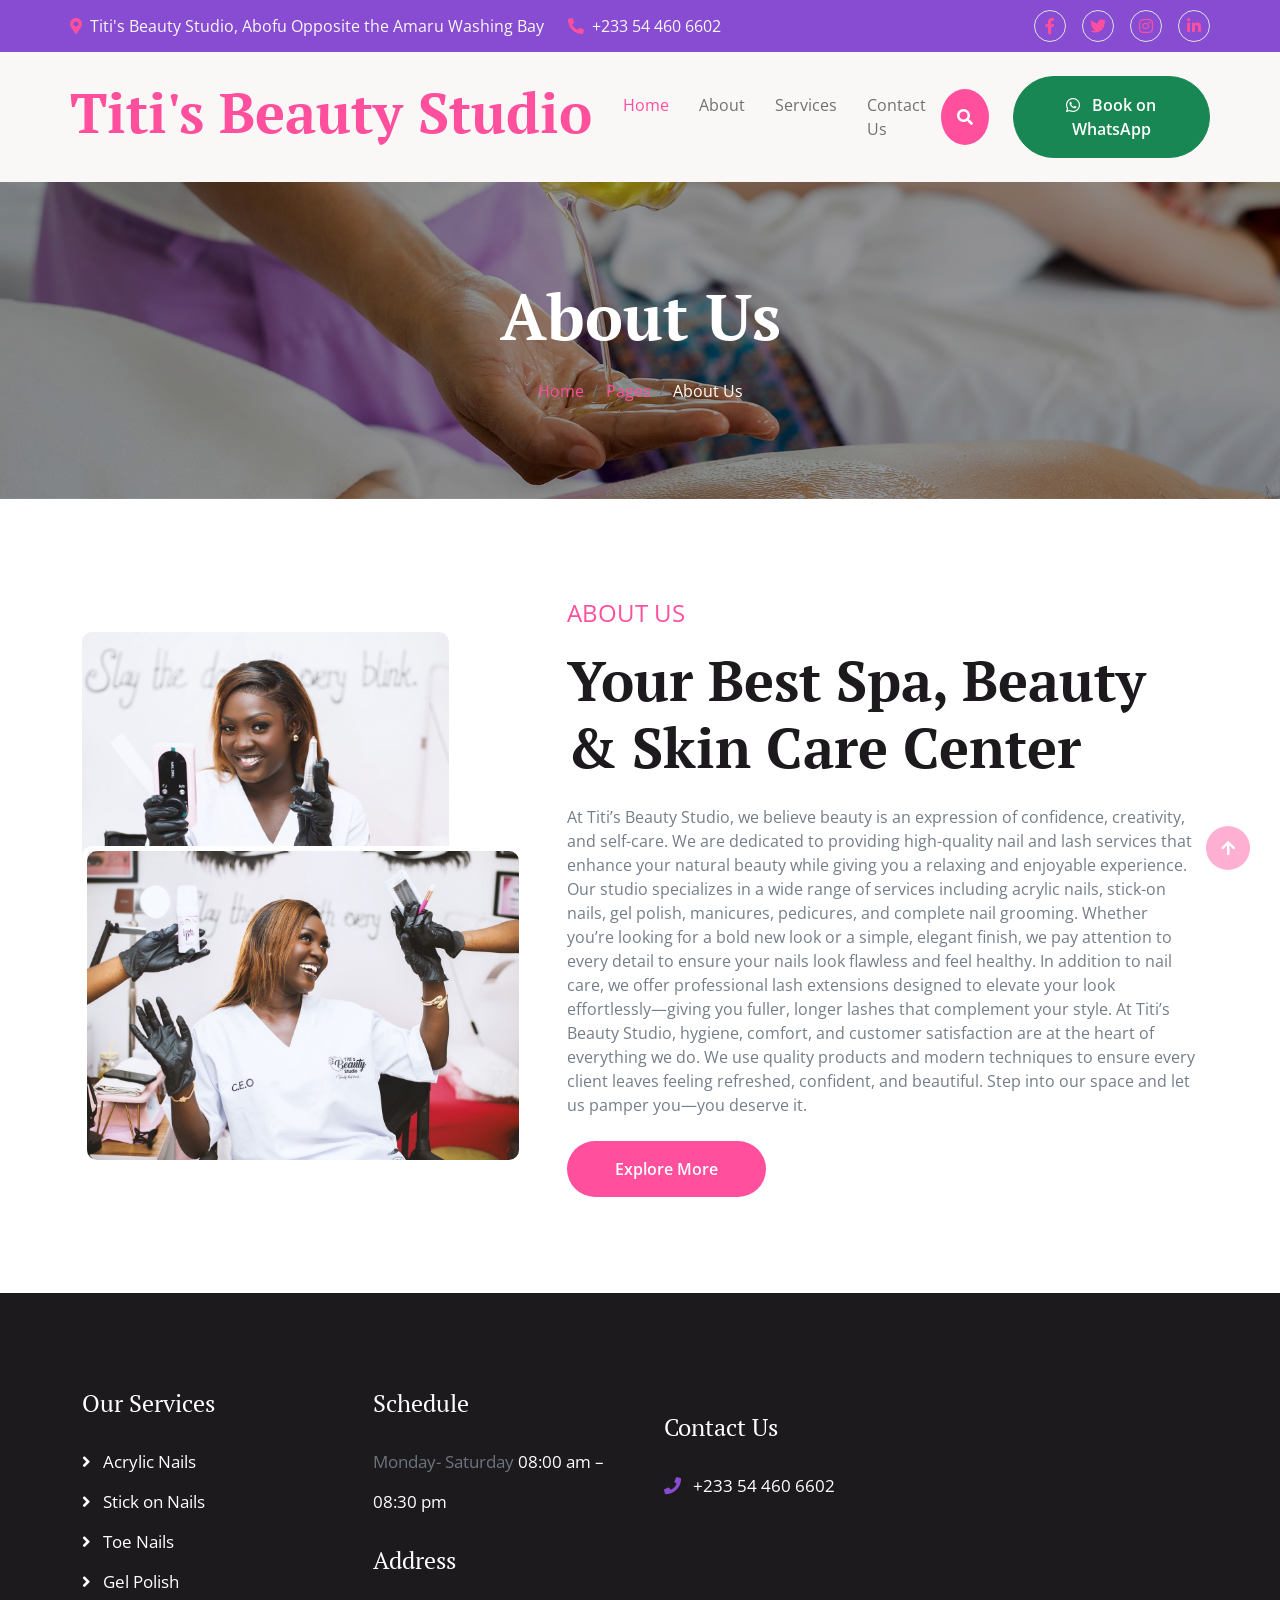
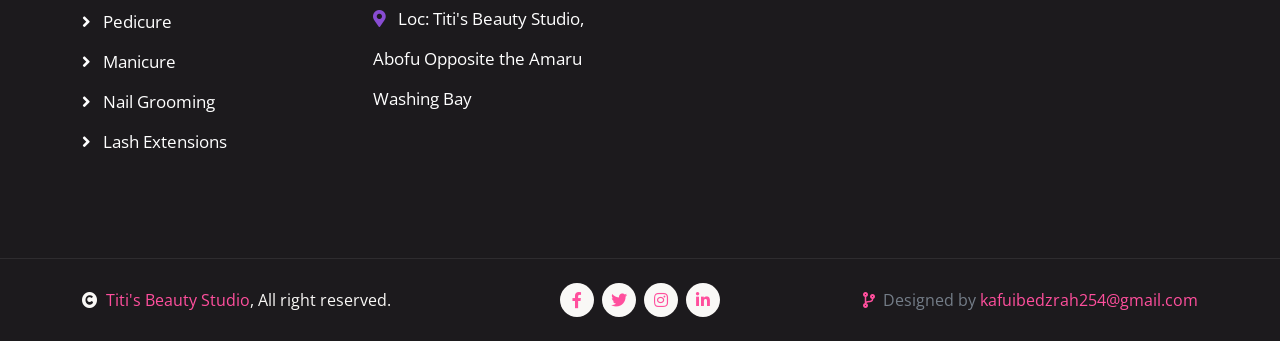
<file: about.html>
<!DOCTYPE html>
<html lang="en">

    <head>
        <meta charset="utf-8">
        <title>Titi's Beauty Studio - Spa Website Template</title>
        <meta content="width=device-width, initial-scale=1.0" name="viewport">
        <meta content="" name="keywords">
        <meta content="" name="description">

        <!-- Google Web Fonts -->
        <link rel="preconnect" href="https://fonts.googleapis.com">
        <link rel="preconnect" href="https://fonts.gstatic.com" crossorigin>
        <link href="https://fonts.googleapis.com/css2?family=Open+Sans:wght@400;600&family=PT+Serif:wght@400;700&display=swap" rel="stylesheet"> 

        <!-- Icon Font Stylesheet -->
        <link rel="stylesheet" href="https://use.fontawesome.com/releases/v5.15.4/css/all.css"/>
        <link href="https://cdn.jsdelivr.net/npm/bootstrap-icons@1.4.1/font/bootstrap-icons.css" rel="stylesheet">

        <!-- Libraries Stylesheet -->
        <link href="lib/animate/animate.min.css" rel="stylesheet">
        <link href="lib/lightbox/css/lightbox.min.css" rel="stylesheet">
        <link href="lib/owlcarousel/assets/owl.carousel.min.css" rel="stylesheet">


        <!-- Customized Bootstrap Stylesheet -->
        <link href="css/bootstrap.min.css" rel="stylesheet">

        <!-- Template Stylesheet -->
        <link href="css/style.css" rel="stylesheet">
    </head>

    <body>

        <!-- Spinner Start -->
        <div id="spinner" class="show w-100 vh-100 bg-white position-fixed translate-middle top-50 start-50  d-flex align-items-center justify-content-center">
            <div class="spinner-grow text-primary" role="status"></div>
        </div>
        <!-- Spinner End -->


        <!-- Navbar start -->
        <div class="container-fluid sticky-top px-0">
            <div class="container-fluid topbar d-none d-lg-block">
                <div class="container px-0">
                    <div class="row align-items-center">
                        <div class="col-lg-8">
                            <div class="d-flex flex-wrap">
                                <a href="#" class="me-4 text-light"><i class="fas fa-map-marker-alt text-primary me-2"></i>Titi's Beauty Studio, Abofu Opposite the Amaru Washing Bay</a>
                                <a href="#" class="me-4 text-light"><i class="fas fa-phone-alt text-primary me-2"></i>+233 54 460 6602</a>
                            </div>

                        </div>
                        <div class="col-lg-4">
                            <div class="d-flex align-items-center justify-content-end">
                                <a href="#" class="me-3 btn-square border rounded-circle nav-fill"><i class="fab fa-facebook-f"></i></a>
                                <a href="#" class="me-3 btn-square border rounded-circle nav-fill"><i class="fab fa-twitter"></i></a>
                                <a href="#" class="me-3 btn-square border rounded-circle nav-fill"><i class="fab fa-instagram"></i></a>
                                <a href="#" class="btn-square border rounded-circle nav-fill"><i class="fab fa-linkedin-in"></i></a>
                            </div>
                        </div>
                    </div>
                </div>
            </div>
            <div class="container-fluid bg-light">
                <div class="container px-0">
                    <nav class="navbar navbar-light navbar-expand-xl">
                        <a href="index.html" class="navbar-brand">
                            <h1 class="text-primary display-4">Titi's Beauty Studio</h1>
                        </a>
                        <button class="navbar-toggler py-2 px-3" type="button" data-bs-toggle="collapse" data-bs-target="#navbarCollapse">
                            <span class="fa fa-bars text-primary"></span>
                        </button>
                        <div class="collapse navbar-collapse bg-light py-3" id="navbarCollapse">
                            <div class="navbar-nav mx-auto border-top">
                                <a href="index.html" class="nav-item nav-link active">Home</a>
                                <a href="about.html" class="nav-item nav-link">About</a>
                                <a href="service.html" class="nav-item nav-link">Services</a>
                                <a href="contact.html" class="nav-item nav-link">Contact Us</a>
                            </div>
                           <div class="d-flex align-items-center flex-nowrap pt-xl-0">
    
    <button class="btn-search btn btn-primary btn-primary-outline-0 rounded-circle btn-lg-square" 
            data-bs-toggle="modal" data-bs-target="#searchModal">
        <i class="fas fa-search"></i>
    </button>

    <a href="https://wa.me/233544606602?text=Hello%20Titi's%20Beauty%20Studio,%20I%20would%20like%20to%20book%20an%20appointment"
       target="_blank"
       class="btn btn-success rounded-pill py-3 px-4 ms-4">
        <i class="fab fa-whatsapp me-2"></i> Book on WhatsApp
    </a>

</div>
                        </div>
                    </nav>
                </div>
            </div>
        </div>
        <!-- Navbar End -->



        <!-- Modal Search Start -->
        <div class="modal fade" id="searchModal" tabindex="-1" aria-labelledby="exampleModalLabel" aria-hidden="true">
            <div class="modal-dialog modal-fullscreen">
                <div class="modal-content rounded-0">
                    <div class="modal-header">
                        <h5 class="modal-title" id="exampleModalLabel">Search by keyword</h5>
                        <button type="button" class="btn-close" data-bs-dismiss="modal" aria-label="Close"></button>
                    </div>
                    <div class="modal-body d-flex align-items-center">
                        <div class="input-group w-75 mx-auto d-flex">
                            <input type="search" class="form-control p-3" placeholder="keywords" aria-describedby="search-icon-1">
                            <span id="search-icon-1" class="input-group-text p-3"><i class="fa fa-search"></i></span>
                        </div>
                    </div>
                </div>
            </div>
        </div>
        <!-- Modal Search End -->



        <!-- Header Start -->
        <div class="container-fluid bg-breadcrumb py-5">
            <div class="container text-center py-5">
                <h3 class="text-white display-3 mb-4">About Us</h1>
                <ol class="breadcrumb justify-content-center mb-0">
                    <li class="breadcrumb-item"><a href="index.html">Home</a></li>
                    <li class="breadcrumb-item"><a href="#">Pages</a></li>
                    <li class="breadcrumb-item active text-white">About Us</li>
                </ol>    
            </div>
        </div>
        <!-- Header End -->

        
        <!-- About Start -->
        <div class="container-fluid about py-5">
            <div class="container py-5">
                <div class="row g-5 align-items-center">
                    <div class="col-lg-5">
                        <div class="video">
                            <img src="img/ceo_image_2.jpeg" class="img-fluid rounded" alt="">
                            <div class="position-absolute rounded border-5 border-top border-start border-white" style="bottom: 0; right: 0;;">
                                <img src="img/ceo_image_3.jpeg" class="img-fluid rounded" alt="">
                            </div>
                        </div>
                    </div>
                    <div class="col-lg-7">
                        <div>
                            <p class="fs-4 text-uppercase text-primary">About Us</p>
                            <h1 class="display-4 mb-4">Your Best Spa, Beauty & Skin Care Center</h1>
                            <p class="mb-4">

At Titi’s Beauty Studio, we believe beauty is an expression of confidence, creativity, and self-care. We are dedicated to providing high-quality nail and lash services that enhance your natural beauty while giving you a relaxing and enjoyable experience.

Our studio specializes in a wide range of services including acrylic nails, stick-on nails, gel polish, manicures, pedicures, and complete nail grooming. Whether you’re looking for a bold new look or a simple, elegant finish, we pay attention to every detail to ensure your nails look flawless and feel healthy.

In addition to nail care, we offer professional lash extensions designed to elevate your look effortlessly—giving you fuller, longer lashes that complement your style.

At Titi’s Beauty Studio, hygiene, comfort, and customer satisfaction are at the heart of everything we do. We use quality products and modern techniques to ensure every client leaves feeling refreshed, confident, and beautiful.

Step into our space and let us pamper you—you deserve it.

                            </p>
                        </div>
                        <a href="#" class="btn btn-primary btn-primary-outline-0 rounded-pill py-3 px-5">Explore More</a>
                    </div> 
                </div>
            </div>
        </div>
<!-- Modal Image -->
<div class="modal fade" id="videoModal" tabindex="-1" aria-hidden="true">
    <div class="modal-dialog modal-lg">
        <div class="modal-content rounded-0">

            <div class="modal-header">
                <h5 class="modal-title">CEO Image</h5>
                <button type="button" class="btn-close" data-bs-dismiss="modal"></button>
            </div>

            <div class="modal-body p-0 text-center">

                <!-- Image -->
                <img src="img/ceo_image_1.jpeg" 
                     alt="CEO Image" 
                     style="width: 100%; height: auto;">

            </div>

        </div>
    </div>
</div> <!-- About End -->



        <!-- Footer Start -->
        <div class="container-fluid footer py-5">
            <div class="container py-5">
                <div class="row g-5">
                    <div class="col-md-6 col-lg-6 col-xl-3">
                        <div class="footer-item d-flex flex-column">
                            <h4 class="mb-4 text-white">Our Services</h4>
                            <a href=""><i class="fas fa-angle-right me-2"></i> Acrylic Nails</a>
                            <a href=""><i class="fas fa-angle-right me-2"></i> Stick on Nails</a>
                            <a href=""><i class="fas fa-angle-right me-2"></i> Toe Nails</a>
                            <a href=""><i class="fas fa-angle-right me-2"></i> Gel Polish</a>
                            <a href=""><i class="fas fa-angle-right me-2"></i> Pedicure</a>
                            <a href=""><i class="fas fa-angle-right me-2"></i> Manicure</a>
                            <a href=""><i class="fas fa-angle-right me-2"></i> Nail Grooming</a>
                            <a href=""><i class="fas fa-angle-right me-2"></i> Lash Extensions</a>

                        </div>
                    </div>
                    <div class="col-md-6 col-lg-6 col-xl-3">
                        <div class="footer-item d-flex flex-column">
                            <h4 class="mb-4 text-white">Schedule</h4>
                            <p class="text-muted mb-0">Monday- Saturday <span class="text-white"> 08:00 am – 08:30 pm</span></p>
                            <h4 class="my-4 text-white">Address</h4>
                            <p class="mb-0"><i class="fas fa-map-marker-alt text-secondary me-2"></i> Loc: Titi's Beauty Studio, Abofu
Opposite the Amaru Washing Bay</p>
                        </div>
                    </div>
                    <div class="col-md-6 col-lg-6 col-xl-3">
                        <div class="footer-item d-flex flex-column">
                            <h4 class="my-4 text-white">Contact Us</h4>
                            <p class="mb-0"><i class="fas fa-phone text-secondary me-2"></i> +233 54 460 6602</p>
                        </div>
                    </div>
                </div>
            </div>
        </div>
        <!-- Footer End -->



        <!-- Copyright Start -->
        <div class="container-fluid copyright py-4">
            <div class="container">
                <div class="row g-4 align-items-center">
                    <div class="col-md-4 text-center text-md-start mb-md-0">
                        <span class="text-light"><a href="#"><i class="fas fa-copyright text-light me-2"></i>Titi's Beauty Studio</a>, All right reserved.</span>
                    </div>
                    <div class="col-md-4">
                        <div class="d-flex justify-content-center">
                            <a href="" class="btn btn-light btn-light-outline-0 btn-sm-square rounded-circle me-2"><i class="fab fa-facebook-f"></i></a>
                            <a href="" class="btn btn-light btn-light-outline-0 btn-sm-square rounded-circle me-2"><i class="fab fa-twitter"></i></a>
                            <a href="" class="btn btn-light btn-light-outline-0 btn-sm-square rounded-circle me-2"><i class="fab fa-instagram"></i></a>
                            <a href="" class="btn btn-light btn-light-outline-0 btn-sm-square rounded-circle me-0"><i class="fab fa-linkedin-in"></i></a>
                        </div>
                    </div>
                        <!-- DESIGNED BY SECTION ADDED HERE -->
                            <div class="col-md-4 text-center text-md-end">
                                <div class="design-credit">
                                    <i class="fas fa-code-branch me-1 text-primary"></i> Designed by 
                                    <a href="mailto:kafuibedzrah254@gmail.com" target="_blank">kafuibedzrah254@gmail.com</a>
                                </div>
                            </div>

                </div>
            </div>
        </div>
        <!-- Copyright End -->


        <!-- Back to Top -->
        <a href="#" class="btn btn-primary btn-primary-outline-0 btn-md-square rounded-circle back-to-top"><i class="fa fa-arrow-up"></i></a>   

        
    <!-- JavaScript Libraries -->
    <script src="https://ajax.googleapis.com/ajax/libs/jquery/3.6.4/jquery.min.js"></script>
    <script src="https://cdn.jsdelivr.net/npm/bootstrap@5.0.0/dist/js/bootstrap.bundle.min.js"></script>
    <script src="lib/wow/wow.min.js"></script>
    <script src="lib/easing/easing.min.js"></script>
    <script src="lib/waypoints/waypoints.min.js"></script>
    <script src="lib/counterup/counterup.min.js"></script>
    <script src="lib/lightbox/js/lightbox.min.js"></script>
    <script src="lib/owlcarousel/owl.carousel.min.js"></script>

    <!-- Template Javascript -->
    <script src="js/main.js"></script>
    </body>

</html>
</file>
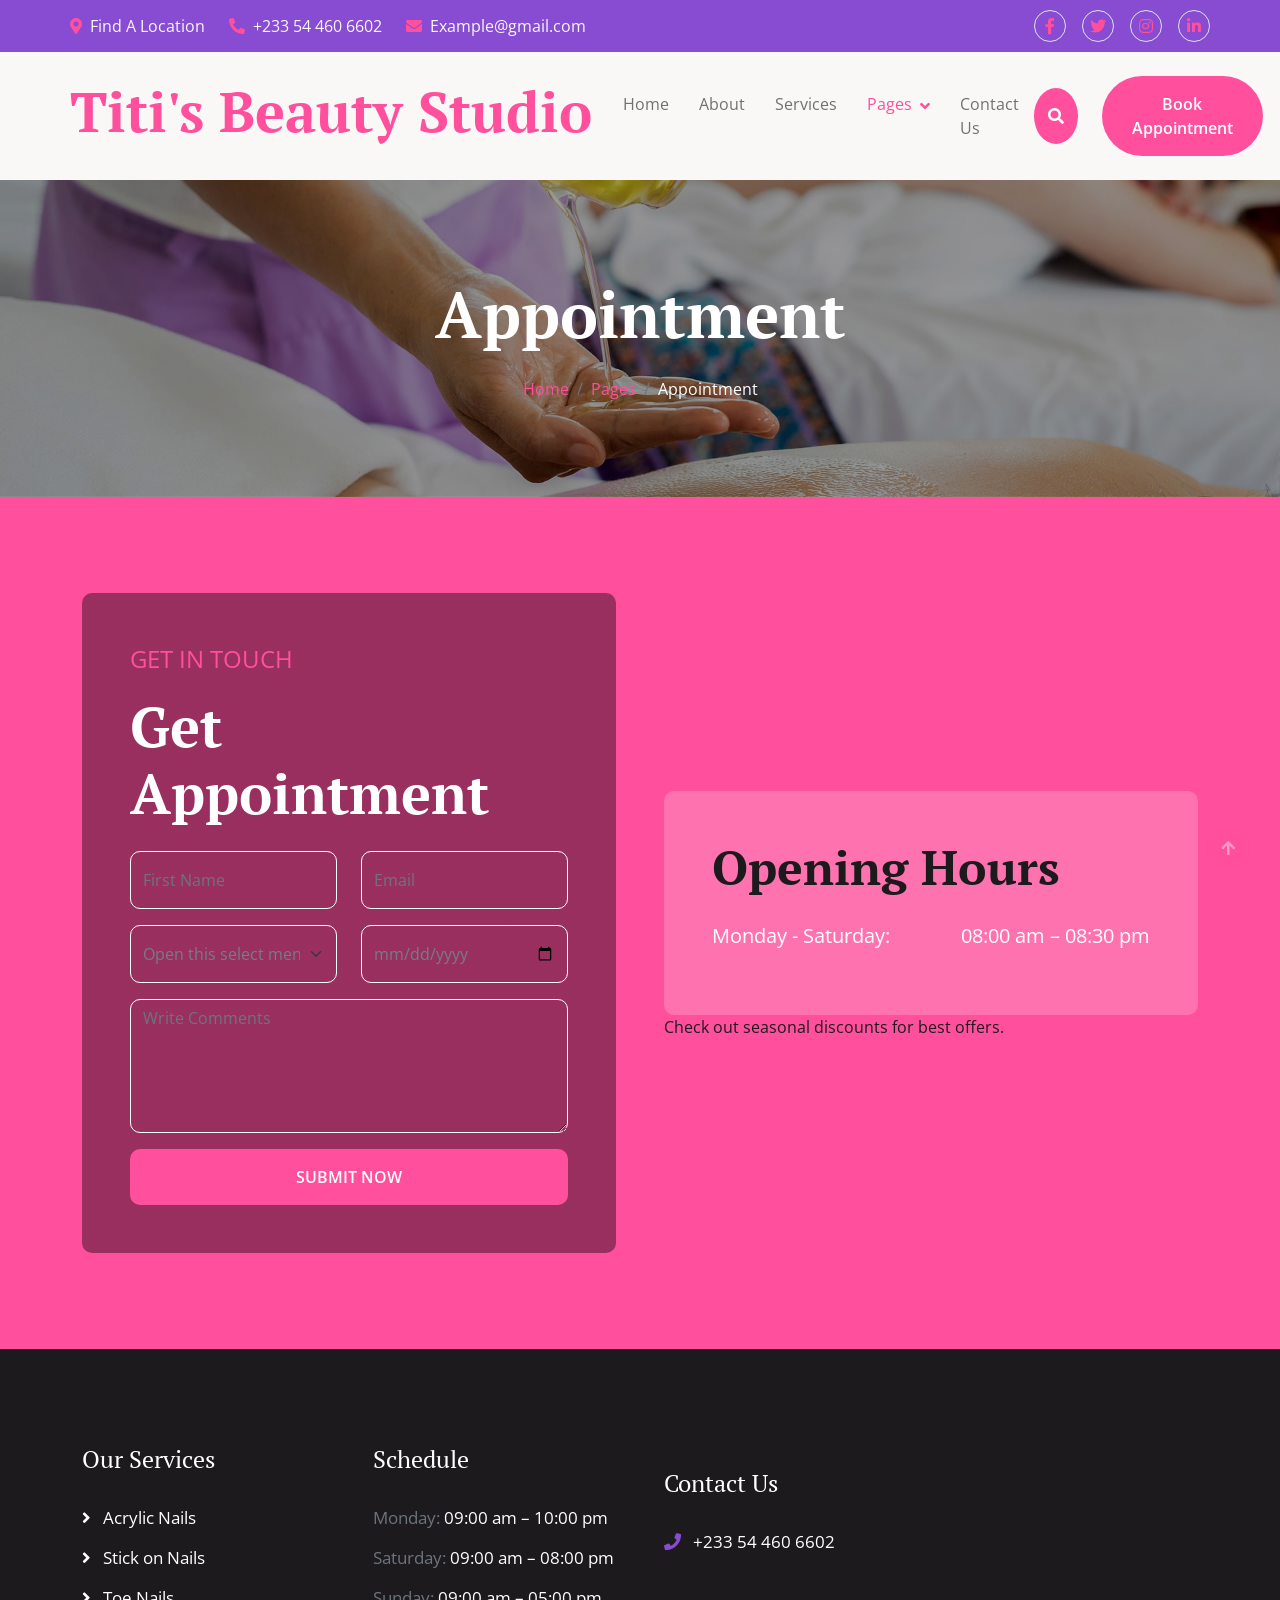
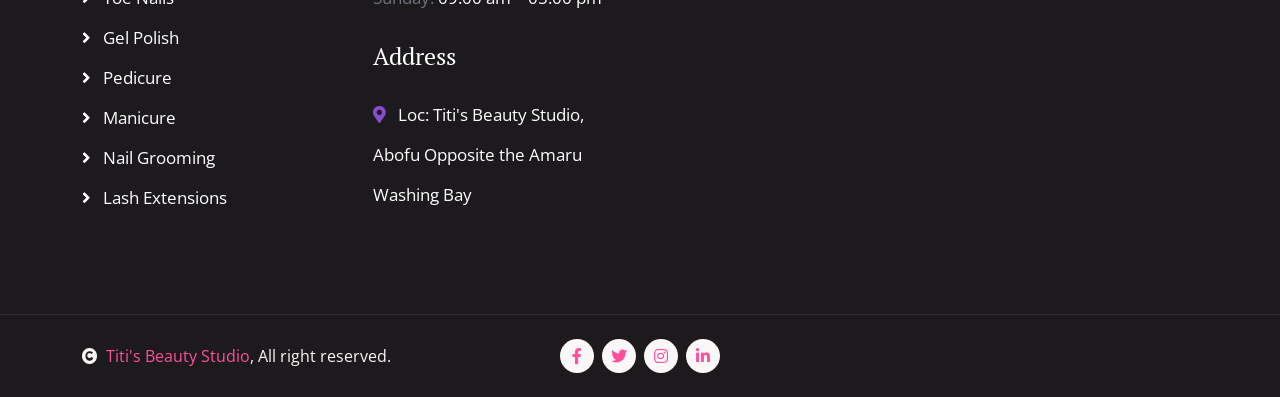
<file: appointment.html>
<!DOCTYPE html>
<html lang="en">

    <head>
        <meta charset="utf-8">
        <title>Titi's Beauty Studio - Spa Website Template</title>
        <meta content="width=device-width, initial-scale=1.0" name="viewport">
        <meta content="" name="keywords">
        <meta content="" name="description">

        <!-- Google Web Fonts -->
        <link rel="preconnect" href="https://fonts.googleapis.com">
        <link rel="preconnect" href="https://fonts.gstatic.com" crossorigin>
        <link href="https://fonts.googleapis.com/css2?family=Open+Sans:wght@400;600&family=PT+Serif:wght@400;700&display=swap" rel="stylesheet"> 

        <!-- Icon Font Stylesheet -->
        <link rel="stylesheet" href="https://use.fontawesome.com/releases/v5.15.4/css/all.css"/>
        <link href="https://cdn.jsdelivr.net/npm/bootstrap-icons@1.4.1/font/bootstrap-icons.css" rel="stylesheet">

        <!-- Libraries Stylesheet -->
        <link href="lib/animate/animate.min.css" rel="stylesheet">
        <link href="lib/lightbox/css/lightbox.min.css" rel="stylesheet">
        <link href="lib/owlcarousel/assets/owl.carousel.min.css" rel="stylesheet">


        <!-- Customized Bootstrap Stylesheet -->
        <link href="css/bootstrap.min.css" rel="stylesheet">

        <!-- Template Stylesheet -->
        <link href="css/style.css" rel="stylesheet">
    </head>

    <body>

        <!-- Spinner Start -->
        <div id="spinner" class="show w-100 vh-100 bg-white position-fixed translate-middle top-50 start-50  d-flex align-items-center justify-content-center">
            <div class="spinner-grow text-primary" role="status"></div>
        </div>
        <!-- Spinner End -->


        <!-- Navbar start -->
        <div class="container-fluid sticky-top px-0">
            <div class="container-fluid topbar d-none d-lg-block">
                <div class="container px-0">
                    <div class="row align-items-center">
                        <div class="col-lg-8">
                            <div class="d-flex flex-wrap">
                                <a href="#" class="me-4 text-light"><i class="fas fa-map-marker-alt text-primary me-2"></i>Find A Location</a>
                                <a href="#" class="me-4 text-light"><i class="fas fa-phone-alt text-primary me-2"></i>+233 54 460 6602</a>
                                <a href="#" class="text-light"><i class="fas fa-envelope text-primary me-2"></i>Example@gmail.com</a>
                            </div>

                        </div>
                        <div class="col-lg-4">
                            <div class="d-flex align-items-center justify-content-end">
                                <a href="#" class="me-3 btn-square border rounded-circle nav-fill"><i class="fab fa-facebook-f"></i></a>
                                <a href="#" class="me-3 btn-square border rounded-circle nav-fill"><i class="fab fa-twitter"></i></a>
                                <a href="#" class="me-3 btn-square border rounded-circle nav-fill"><i class="fab fa-instagram"></i></a>
                                <a href="#" class="btn-square border rounded-circle nav-fill"><i class="fab fa-linkedin-in"></i></a>
                            </div>
                        </div>
                    </div>
                </div>
            </div>
            <div class="container-fluid bg-light">
                <div class="container px-0">
                    <nav class="navbar navbar-light navbar-expand-xl">
                        <a href="index.html" class="navbar-brand">
                            <h1 class="text-primary display-4">Titi's Beauty Studio</h1>
                        </a>
                        <button class="navbar-toggler py-2 px-3" type="button" data-bs-toggle="collapse" data-bs-target="#navbarCollapse">
                            <span class="fa fa-bars text-primary"></span>
                        </button>
                        <div class="collapse navbar-collapse bg-light py-3" id="navbarCollapse">
                            <div class="navbar-nav mx-auto border-top">
                                <a href="index.html" class="nav-item nav-link">Home</a>
                                <a href="about.html" class="nav-item nav-link">About</a>
                                <a href="service.html" class="nav-item nav-link">Services</a>
                                <div class="nav-item dropdown">
                                    <a href="#" class="nav-link dropdown-toggle active" data-bs-toggle="dropdown">Pages</a>
                                    <div class="dropdown-menu m-0 bg-secondary rounded-0">
                                        <a href="team.html" class="dropdown-item">Team</a>
                                        <a href="testimonial.html" class="dropdown-item">Testimonial</a>
                                        <a href="gallery.html" class="dropdown-item">Gallery</a>
                                        <a href="appointment.html" class="dropdown-item active">Appointment</a>
                                        <a href="404.html" class="dropdown-item">404 page</a>
                                    </div>
                                </div>
                                <a href="contact.html" class="nav-item nav-link">Contact Us</a>
                            </div>
                            <div class="d-flex align-items-center flex-nowrap pt-xl-0">
                                <button class="btn-search btn btn-primary btn-primary-outline-0 rounded-circle btn-lg-square" data-bs-toggle="modal" data-bs-target="#searchModal"><i class="fas fa-search"></i></button>
                                <a href="index.html" class="btn btn-primary btn-primary-outline-0 rounded-pill py-3 px-4 ms-4">Book Appointment</a>
                            </div>
                        </div>
                    </nav>
                </div>
            </div>
        </div>
        <!-- Navbar End -->


        <!-- Modal Search Start -->
        <div class="modal fade" id="searchModal" tabindex="-1" aria-labelledby="exampleModalLabel" aria-hidden="true">
            <div class="modal-dialog modal-fullscreen">
                <div class="modal-content rounded-0">
                    <div class="modal-header">
                        <h5 class="modal-title" id="exampleModalLabel">Search by keyword</h5>
                        <button type="button" class="btn-close" data-bs-dismiss="modal" aria-label="Close"></button>
                    </div>
                    <div class="modal-body d-flex align-items-center">
                        <div class="input-group w-75 mx-auto d-flex">
                            <input type="search" class="form-control p-3" placeholder="keywords" aria-describedby="search-icon-1">
                            <span id="search-icon-1" class="input-group-text p-3"><i class="fa fa-search"></i></span>
                        </div>
                    </div>
                </div>
            </div>
        </div>
        <!-- Modal Search End -->



        <!-- Header Start -->
        <div class="container-fluid bg-breadcrumb py-5">
            <div class="container text-center py-5">
                <h3 class="text-white display-3 mb-4">Appointment</h1>
                <ol class="breadcrumb justify-content-center mb-0">
                    <li class="breadcrumb-item"><a href="index.html">Home</a></li>
                    <li class="breadcrumb-item"><a href="#">Pages</a></li>
                    <li class="breadcrumb-item active text-white">Appointment</li>
                </ol>    
            </div>
        </div>
        <!-- Header End -->

        
        <!-- Appointment Start -->
        <div class="container-fluid appointment py-5" style="background: var(--bs-primary);">
            <div class="container py-5">
                <div class="row g-5 align-items-center">
                    <div class="col-lg-6">
                        <div class="appointment-form p-5">
                            <p class="fs-4 text-uppercase text-primary">Get In Touch</p>
                            <h1 class="display-4 mb-4 text-white">Get Appointment</h1>
                            <form>
                                <div class="row gy-3 gx-4">
                                    <div class="col-lg-6">
                                        <input type="text" class="form-control py-3 border-white bg-transparent text-white" placeholder="First Name">
                                    </div>
                                    <div class="col-lg-6">
                                        <input type="email" class="form-control py-3 border-white bg-transparent text-white" placeholder="Email">
                                    </div>
                                    <div class="col-lg-6">
                                        <select class="form-select py-3 border-white bg-transparent" aria-label="Default select example">
                                            <option selected>Open this select menu</option>
                                            <option value="1">One</option>
                                            <option value="2">Two</option>
                                            <option value="3">Three</option>
                                        </select>
                                    </div>
                                    <div class="col-lg-6">
                                        <input type="date" class="form-control py-3 border-white bg-transparent">
                                    </div>
                                    <div class="col-lg-12">
                                        <textarea class="form-control border-white bg-transparent text-white" name="text" id="area-text" cols="30" rows="5" placeholder="Write Comments"></textarea>
                                    </div>
                                    <div class="col-lg-12">
                                        <button type="button" class="btn btn-primary btn-primary-outline-0 w-100 py-3 px-5">SUBMIT NOW</button>
                                    </div>
                                </div>
                            </form>
                        </div>
                    </div>
                    <div class="col-lg-6">
                        <div class="appointment-time p-5">
                            <h1 class="display-5 mb-4">Opening Hours</h1>
                            <div class="d-flex justify-content-between fs-5 text-white">
                                <p>Monday - Saturday:</p>
                                <p>08:00 am – 08:30 pm</p>
                            </div>
                            </div>
                            <p class="text-dark">Check out seasonal discounts for best offers.</p>
                        </div>
                    </div>
                </div>
            </div>
        </div>
        <!-- Appointment End -->



        <!-- Footer Start -->
        <!-- Footer Start -->
        <div class="container-fluid footer py-5">
            <div class="container py-5">
                <div class="row g-5">
                    <div class="col-md-6 col-lg-6 col-xl-3">
                        <div class="footer-item d-flex flex-column">
                            <h4 class="mb-4 text-white">Our Services</h4>
                            <a href=""><i class="fas fa-angle-right me-2"></i> Acrylic Nails</a>
                            <a href=""><i class="fas fa-angle-right me-2"></i> Stick on Nails</a>
                            <a href=""><i class="fas fa-angle-right me-2"></i> Toe Nails</a>
                            <a href=""><i class="fas fa-angle-right me-2"></i> Gel Polish</a>
                            <a href=""><i class="fas fa-angle-right me-2"></i> Pedicure</a>
                            <a href=""><i class="fas fa-angle-right me-2"></i> Manicure</a>
                            <a href=""><i class="fas fa-angle-right me-2"></i> Nail Grooming</a>
                            <a href=""><i class="fas fa-angle-right me-2"></i> Lash Extensions</a>

                        </div>
                    </div>
                    <div class="col-md-6 col-lg-6 col-xl-3">
                        <div class="footer-item d-flex flex-column">
                            <h4 class="mb-4 text-white">Schedule</h4>
                            <p class="text-muted mb-0">Monday: <span class="text-white"> 09:00 am – 10:00 pm</span></p>
                            <p class="text-muted mb-0">Saturday: <span class="text-white"> 09:00 am – 08:00 pm</span></p>
                            <p class="text-muted mb-0">Sunday: <span class="text-white"> 09:00 am – 05:00 pm</span></p>
                            <h4 class="my-4 text-white">Address</h4>
                            <p class="mb-0"><i class="fas fa-map-marker-alt text-secondary me-2"></i> Loc: Titi's Beauty Studio, Abofu
Opposite the Amaru Washing Bay</p>
                        </div>
                    </div>
                    <div class="col-md-6 col-lg-6 col-xl-3">
                        <div class="footer-item d-flex flex-column">
                            <h4 class="my-4 text-white">Contact Us</h4>
                            <p class="mb-0"><i class="fas fa-phone text-secondary me-2"></i> +233 54 460 6602</p>
                        </div>
                    </div>
                </div>
            </div>
        </div>
        <!-- Footer End -->



        <!-- Copyright Start -->
        <div class="container-fluid copyright py-4">
            <div class="container">
                <div class="row g-4 align-items-center">
                    <div class="col-md-4 text-center text-md-start mb-md-0">
                        <span class="text-light"><a href="#"><i class="fas fa-copyright text-light me-2"></i>Titi's Beauty Studio</a>, All right reserved.</span>
                    </div>
                    <div class="col-md-4">
                        <div class="d-flex justify-content-center">
                            <a href="" class="btn btn-light btn-light-outline-0 btn-sm-square rounded-circle me-2"><i class="fab fa-facebook-f"></i></a>
                            <a href="" class="btn btn-light btn-light-outline-0 btn-sm-square rounded-circle me-2"><i class="fab fa-twitter"></i></a>
                            <a href="" class="btn btn-light btn-light-outline-0 btn-sm-square rounded-circle me-2"><i class="fab fa-instagram"></i></a>
                            <a href="" class="btn btn-light btn-light-outline-0 btn-sm-square rounded-circle me-0"><i class="fab fa-linkedin-in"></i></a>
                        </div>
                    </div>
                </div>
            </div>
        </div>
        <!-- Copyright End -->
        <!-- Footer End -->






        <!-- Back to Top -->
        <a href="#" class="btn btn-primary btn-primary-outline-0 btn-md-square rounded-circle back-to-top"><i class="fa fa-arrow-up"></i></a>   

        
    <!-- JavaScript Libraries -->
    <script src="https://ajax.googleapis.com/ajax/libs/jquery/3.6.4/jquery.min.js"></script>
    <script src="https://cdn.jsdelivr.net/npm/bootstrap@5.0.0/dist/js/bootstrap.bundle.min.js"></script>
    <script src="lib/wow/wow.min.js"></script>
    <script src="lib/easing/easing.min.js"></script>
    <script src="lib/waypoints/waypoints.min.js"></script>
    <script src="lib/counterup/counterup.min.js"></script>
    <script src="lib/lightbox/js/lightbox.min.js"></script>
    <script src="lib/owlcarousel/owl.carousel.min.js"></script>

    <!-- Template Javascript -->
    <script src="js/main.js"></script>
    </body>

</html>
</file>
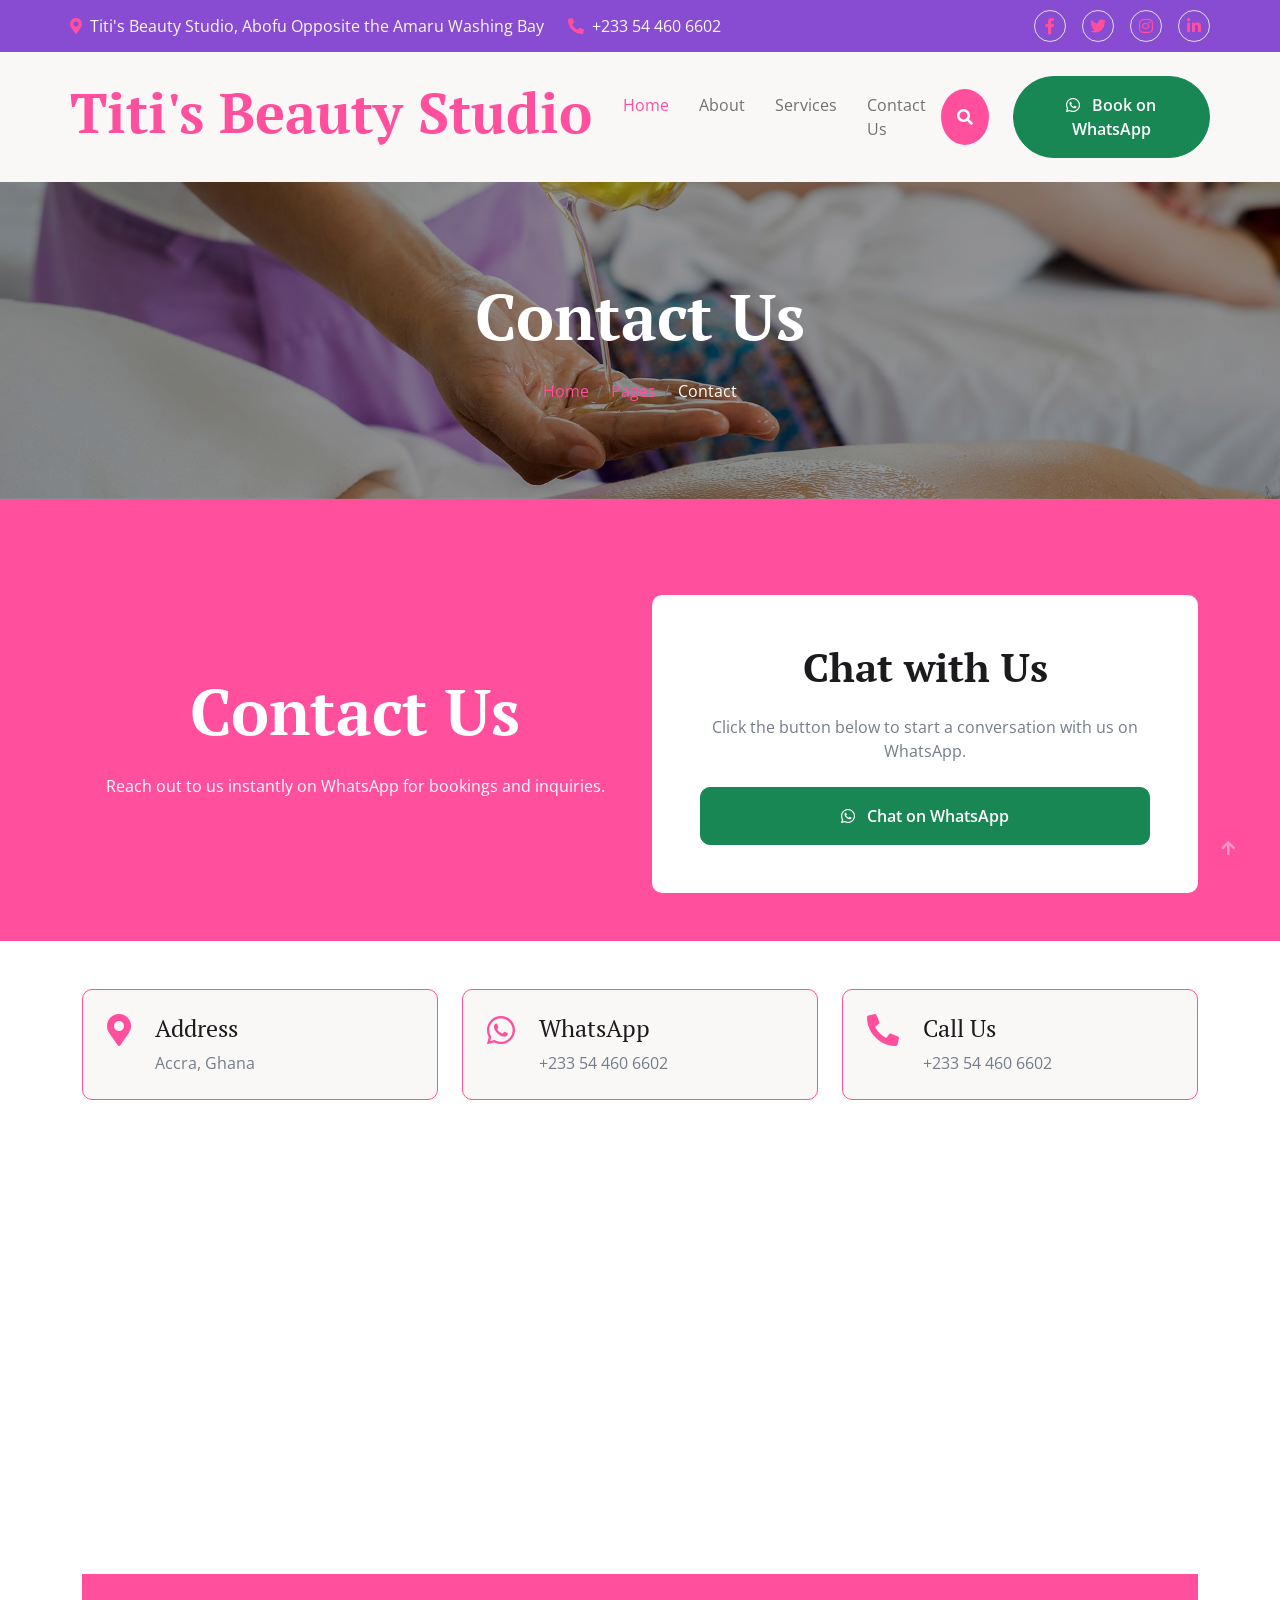
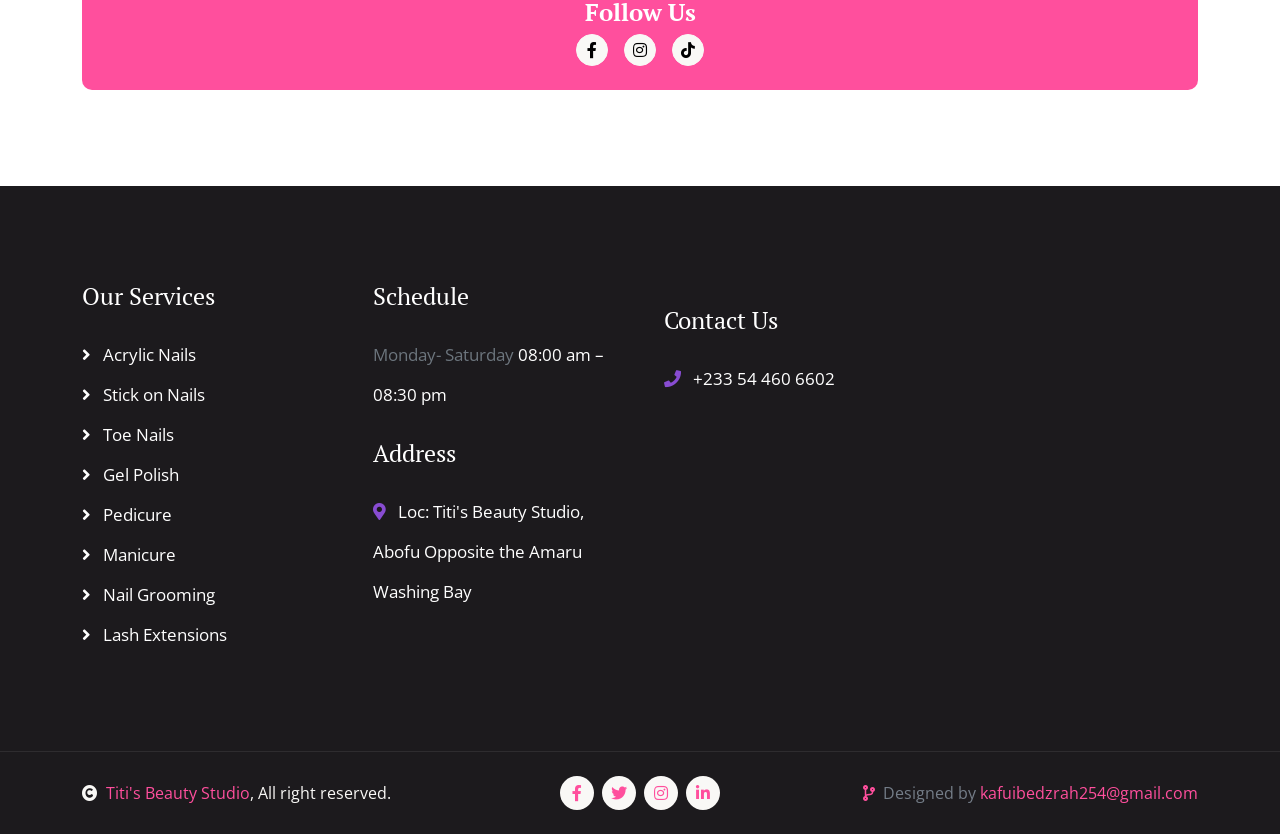
<file: contact.html>
<!DOCTYPE html>
<html lang="en">

    <head>
        <meta charset="utf-8">
        <title>Titi's Beauty Studio - Spa Website Template</title>
        <meta content="width=device-width, initial-scale=1.0" name="viewport">
        <meta content="" name="keywords">
        <meta content="" name="description">

        <!-- Google Web Fonts -->
        <link rel="preconnect" href="https://fonts.googleapis.com">
        <link rel="preconnect" href="https://fonts.gstatic.com" crossorigin>
        <link href="https://fonts.googleapis.com/css2?family=Open+Sans:wght@400;600&family=PT+Serif:wght@400;700&display=swap" rel="stylesheet"> 

        <!-- Icon Font Stylesheet -->
        <link rel="stylesheet" href="https://use.fontawesome.com/releases/v5.15.4/css/all.css"/>
        <link href="https://cdn.jsdelivr.net/npm/bootstrap-icons@1.4.1/font/bootstrap-icons.css" rel="stylesheet">

        <!-- Libraries Stylesheet -->
        <link href="lib/animate/animate.min.css" rel="stylesheet">
        <link href="lib/lightbox/css/lightbox.min.css" rel="stylesheet">
        <link href="lib/owlcarousel/assets/owl.carousel.min.css" rel="stylesheet">


        <!-- Customized Bootstrap Stylesheet -->
        <link href="css/bootstrap.min.css" rel="stylesheet">

        <!-- Template Stylesheet -->
        <link href="css/style.css" rel="stylesheet">
    </head>

    <body>

        <!-- Spinner Start -->
        <div id="spinner" class="show w-100 vh-100 bg-white position-fixed translate-middle top-50 start-50  d-flex align-items-center justify-content-center">
            <div class="spinner-grow text-primary" role="status"></div>
        </div>
        <!-- Spinner End -->


        <!-- Navbar start -->
        <div class="container-fluid sticky-top px-0">
            <div class="container-fluid topbar d-none d-lg-block">
                <div class="container px-0">
                    <div class="row align-items-center">
                        <div class="col-lg-8">
                            <div class="d-flex flex-wrap">
                                <a href="#" class="me-4 text-light"><i class="fas fa-map-marker-alt text-primary me-2"></i>Titi's Beauty Studio, Abofu Opposite the Amaru Washing Bay</a>
                                <a href="#" class="me-4 text-light"><i class="fas fa-phone-alt text-primary me-2"></i>+233 54 460 6602</a>
                            </div>

                        </div>
                        <div class="col-lg-4">
                            <div class="d-flex align-items-center justify-content-end">
                                <a href="#" class="me-3 btn-square border rounded-circle nav-fill"><i class="fab fa-facebook-f"></i></a>
                                <a href="#" class="me-3 btn-square border rounded-circle nav-fill"><i class="fab fa-twitter"></i></a>
                                <a href="#" class="me-3 btn-square border rounded-circle nav-fill"><i class="fab fa-instagram"></i></a>
                                <a href="#" class="btn-square border rounded-circle nav-fill"><i class="fab fa-linkedin-in"></i></a>
                            </div>
                        </div>
                    </div>
                </div>
            </div>
            <div class="container-fluid bg-light">
                <div class="container px-0">
                    <nav class="navbar navbar-light navbar-expand-xl">
                        <a href="index.html" class="navbar-brand">
                            <h1 class="text-primary display-4">Titi's Beauty Studio</h1>
                        </a>
                        <button class="navbar-toggler py-2 px-3" type="button" data-bs-toggle="collapse" data-bs-target="#navbarCollapse">
                            <span class="fa fa-bars text-primary"></span>
                        </button>
                        <div class="collapse navbar-collapse bg-light py-3" id="navbarCollapse">
                            <div class="navbar-nav mx-auto border-top">
                                <a href="index.html" class="nav-item nav-link active">Home</a>
                                <a href="about.html" class="nav-item nav-link">About</a>
                                <a href="service.html" class="nav-item nav-link">Services</a>
                                <a href="contact.html" class="nav-item nav-link">Contact Us</a>
                            </div>
                    <div class="d-flex align-items-center flex-nowrap pt-xl-0">
                        
                        <button class="btn-search btn btn-primary btn-primary-outline-0 rounded-circle btn-lg-square" 
                                data-bs-toggle="modal" data-bs-target="#searchModal">
                            <i class="fas fa-search"></i>
                        </button>

                        <a href="https://wa.me/233544606602?text=Hello%20Titi's%20Beauty%20Studio,%20I%20would%20like%20to%20book%20an%20appointment"
                        target="_blank"
                        class="btn btn-success rounded-pill py-3 px-4 ms-4">
                            <i class="fab fa-whatsapp me-2"></i> Book on WhatsApp
                        </a>

                    </div>                        
</div>
                    </nav>
                </div>
            </div>
        </div>
        <!-- Navbar End -->



        <!-- Modal Search Start -->
        <div class="modal fade" id="searchModal" tabindex="-1" aria-labelledby="exampleModalLabel" aria-hidden="true">
            <div class="modal-dialog modal-fullscreen">
                <div class="modal-content rounded-0">
                    <div class="modal-header">
                        <h5 class="modal-title" id="exampleModalLabel">Search by keyword</h5>
                        <button type="button" class="btn-close" data-bs-dismiss="modal" aria-label="Close"></button>
                    </div>
                    <div class="modal-body d-flex align-items-center">
                        <div class="input-group w-75 mx-auto d-flex">
                            <input type="search" class="form-control p-3" placeholder="keywords" aria-describedby="search-icon-1">
                            <span id="search-icon-1" class="input-group-text p-3"><i class="fa fa-search"></i></span>
                        </div>
                    </div>
                </div>
            </div>
        </div>
        <!-- Modal Search End -->



        <!-- Header Start -->
        <div class="container-fluid bg-breadcrumb py-5">
            <div class="container text-center py-5">
                <h3 class="text-white display-3 mb-4">Contact Us</h1>
                <ol class="breadcrumb justify-content-center mb-0">
                    <li class="breadcrumb-item"><a href="index.html">Home</a></li>
                    <li class="breadcrumb-item"><a href="#">Pages</a></li>
                    <li class="breadcrumb-item active text-white">Contact</li>
                </ol>    
            </div>
        </div>
        <!-- Header End -->

        
<!-- Contact Start -->
<div class="container-fluid contact py-5" style="background: var(--bs-primary);">
    <div class="container pt-5">
        <div class="row g-4 align-items-center">

            <!-- Title -->
            <div class="col-lg-6">
                <div class="text-center">
                    <h1 class="display-3 text-white mb-4">Contact Us</h1>
                    <p class="text-white">Reach out to us instantly on WhatsApp for bookings and inquiries.</p>
                </div>
            </div>

            <!-- WhatsApp Box -->
            <div class="col-lg-6">
                <div class="contact-form rounded p-5 text-center bg-white">

                    <h1 class="display-6 mb-4">Chat with Us</h1>
                    <p class="mb-4">Click the button below to start a conversation with us on WhatsApp.</p>

                    <a href="https://wa.me/233248271268" target="_blank"
                       class="btn btn-success w-100 py-3 px-5">
                        <i class="fab fa-whatsapp me-2"></i> Chat on WhatsApp
                    </a>

                </div>
            </div>

        </div>
    </div>
</div>

<!-- Contact Info + Map -->
<div class="container-fluid pb-5">
    <div class="container py-5">
        <div class="row g-4 align-items-center">

            <!-- Contact Info -->
            <div class="col-12">
                <div class="row g-4">

                    <div class="col-lg-4">
                        <div class="d-inline-flex bg-light w-100 border border-primary p-4 rounded">
                            <i class="fas fa-map-marker-alt fa-2x text-primary me-4"></i>
                            <div>
                                <h4>Address</h4>
                                <p class="mb-0">Accra, Ghana</p>
                            </div>
                        </div>
                    </div>

                    <div class="col-lg-4">
                        <div class="d-inline-flex bg-light w-100 border border-primary p-4 rounded">
                            <i class="fab fa-whatsapp fa-2x text-primary me-4"></i>
                            <div>
                                <h4>WhatsApp</h4>
                                <p class="mb-0">+233 54 460 6602</p>
                            </div>
                        </div>
                    </div>

                    <div class="col-lg-4">
                        <div class="d-inline-flex bg-light w-100 border border-primary p-4 rounded">
                            <i class="fa fa-phone-alt fa-2x text-primary me-4"></i>
                            <div>
                                <h4>Call Us</h4>
                                <p class="mb-0">+233 54 460 6602</p>
                            </div>
                        </div>
                    </div>

                </div>
            </div>

            <!-- Map -->
            <div class="col-12">
                <div class="rounded">
                    <iframe class="rounded-top w-100"
                        style="height: 450px; margin-bottom: -6px; border: 0;"
                        src="https://www.google.com/maps?q=Accra,Ghana&output=embed"
                        loading="lazy">
                    </iframe>
                </div>

                <!-- Social -->
                <div class="text-center p-4 rounded-bottom bg-primary">
                    <h4 class="text-white fw-bold">Follow Us</h4>
                    <div class="d-flex align-items-center justify-content-center">
                        <a href="#" class="btn btn-light btn-square rounded-circle me-3"><i class="fab fa-facebook-f"></i></a>
                        <a href="#" class="btn btn-light btn-square rounded-circle me-3"><i class="fab fa-instagram"></i></a>
                        <a href="#" class="btn btn-light btn-square rounded-circle"><i class="fab fa-tiktok"></i></a>
                    </div>   
                </div>

            </div>

        </div>
    </div>
</div>
<!-- Contact End -->


        <!-- Footer Start -->
        <div class="container-fluid footer py-5">
            <div class="container py-5">
                <div class="row g-5">
                    <div class="col-md-6 col-lg-6 col-xl-3">
                        <div class="footer-item d-flex flex-column">
                            <h4 class="mb-4 text-white">Our Services</h4>
                            <a href=""><i class="fas fa-angle-right me-2"></i> Acrylic Nails</a>
                            <a href=""><i class="fas fa-angle-right me-2"></i> Stick on Nails</a>
                            <a href=""><i class="fas fa-angle-right me-2"></i> Toe Nails</a>
                            <a href=""><i class="fas fa-angle-right me-2"></i> Gel Polish</a>
                            <a href=""><i class="fas fa-angle-right me-2"></i> Pedicure</a>
                            <a href=""><i class="fas fa-angle-right me-2"></i> Manicure</a>
                            <a href=""><i class="fas fa-angle-right me-2"></i> Nail Grooming</a>
                            <a href=""><i class="fas fa-angle-right me-2"></i> Lash Extensions</a>

                        </div>
                    </div>
                    <div class="col-md-6 col-lg-6 col-xl-3">
                        <div class="footer-item d-flex flex-column">
                            <h4 class="mb-4 text-white">Schedule</h4>
                            <p class="text-muted mb-0">Monday- Saturday <span class="text-white"> 08:00 am – 08:30 pm</span></p>
                            <h4 class="my-4 text-white">Address</h4>
                            <p class="mb-0"><i class="fas fa-map-marker-alt text-secondary me-2"></i> Loc: Titi's Beauty Studio, Abofu
Opposite the Amaru Washing Bay</p>
                        </div>
                    </div>
                    <div class="col-md-6 col-lg-6 col-xl-3">
                        <div class="footer-item d-flex flex-column">
                            <h4 class="my-4 text-white">Contact Us</h4>
                            <p class="mb-0"><i class="fas fa-phone text-secondary me-2"></i> +233 54 460 6602</p>
                        </div>
                    </div>
                </div>
            </div>
        </div>
        <!-- Footer End -->



        <!-- Copyright Start -->
        <div class="container-fluid copyright py-4">
            <div class="container">
                <div class="row g-4 align-items-center">
                    <div class="col-md-4 text-center text-md-start mb-md-0">
                        <span class="text-light"><a href="#"><i class="fas fa-copyright text-light me-2"></i>Titi's Beauty Studio</a>, All right reserved.</span>
                    </div>
                    <div class="col-md-4">
                        <div class="d-flex justify-content-center">
                            <a href="" class="btn btn-light btn-light-outline-0 btn-sm-square rounded-circle me-2"><i class="fab fa-facebook-f"></i></a>
                            <a href="" class="btn btn-light btn-light-outline-0 btn-sm-square rounded-circle me-2"><i class="fab fa-twitter"></i></a>
                            <a href="" class="btn btn-light btn-light-outline-0 btn-sm-square rounded-circle me-2"><i class="fab fa-instagram"></i></a>
                            <a href="" class="btn btn-light btn-light-outline-0 btn-sm-square rounded-circle me-0"><i class="fab fa-linkedin-in"></i></a>
                        </div>
                    </div>
             <!-- DESIGNED BY SECTION ADDED HERE -->
                    <div class="col-md-4 text-center text-md-end">
                        <div class="design-credit">
                            <i class="fas fa-code-branch me-1 text-primary"></i> Designed by 
                            <a href="mailto:kafuibedzrah254@gmail.com" target="_blank">kafuibedzrah254@gmail.com</a>
                        </div>
                    </div>

                </div>
            </div>
        </div>
        <!-- Copyright End -->


        <!-- Back to Top -->
        <a href="#" class="btn btn-primary btn-primary-outline-0 btn-md-square rounded-circle back-to-top"><i class="fa fa-arrow-up"></i></a>   

        
    <!-- JavaScript Libraries -->
    <script src="https://ajax.googleapis.com/ajax/libs/jquery/3.6.4/jquery.min.js"></script>
    <script src="https://cdn.jsdelivr.net/npm/bootstrap@5.0.0/dist/js/bootstrap.bundle.min.js"></script>
    <script src="lib/wow/wow.min.js"></script>
    <script src="lib/easing/easing.min.js"></script>
    <script src="lib/waypoints/waypoints.min.js"></script>
    <script src="lib/counterup/counterup.min.js"></script>
    <script src="lib/lightbox/js/lightbox.min.js"></script>
    <script src="lib/owlcarousel/owl.carousel.min.js"></script>

    <!-- Template Javascript -->
    <script src="js/main.js"></script>
    </body>

</html>
</file>
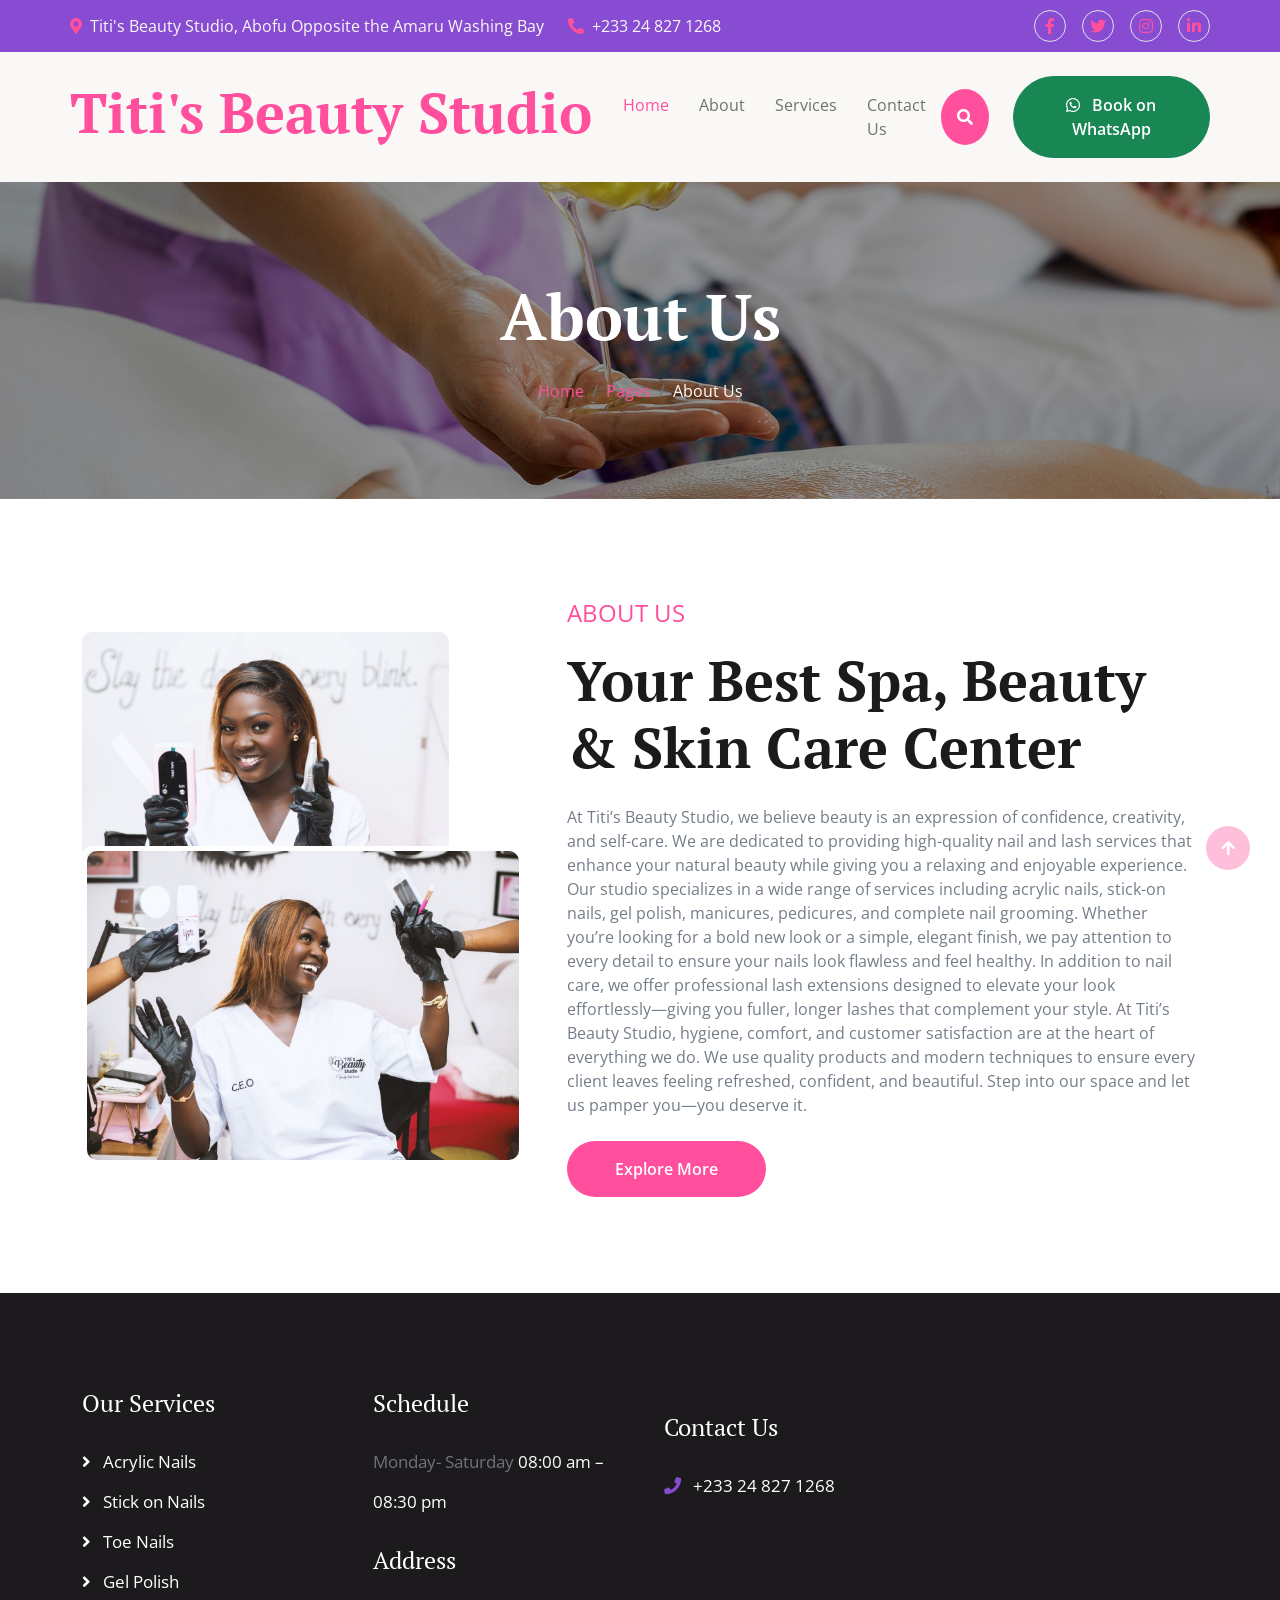
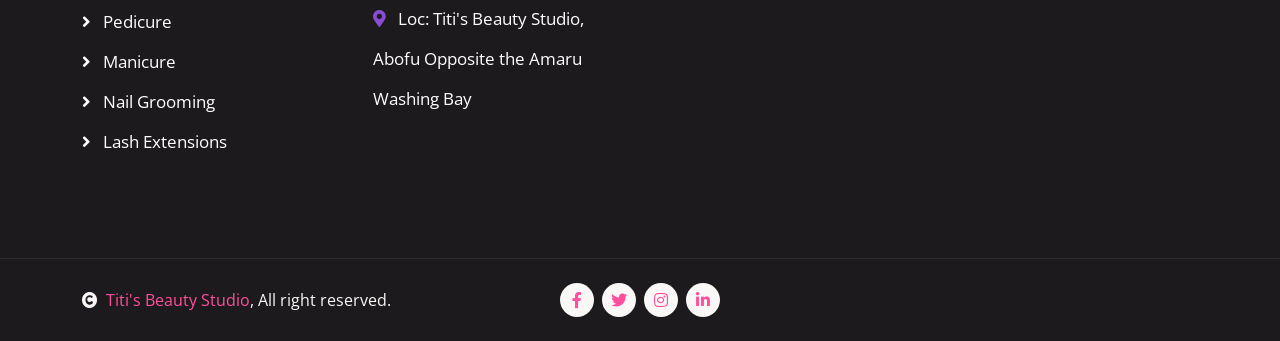
<file: spa-website-template/about.html>
<!DOCTYPE html>
<html lang="en">

    <head>
        <meta charset="utf-8">
        <title>Titi's Beauty Studio - Spa Website Template</title>
        <meta content="width=device-width, initial-scale=1.0" name="viewport">
        <meta content="" name="keywords">
        <meta content="" name="description">

        <!-- Google Web Fonts -->
        <link rel="preconnect" href="https://fonts.googleapis.com">
        <link rel="preconnect" href="https://fonts.gstatic.com" crossorigin>
        <link href="https://fonts.googleapis.com/css2?family=Open+Sans:wght@400;600&family=PT+Serif:wght@400;700&display=swap" rel="stylesheet"> 

        <!-- Icon Font Stylesheet -->
        <link rel="stylesheet" href="https://use.fontawesome.com/releases/v5.15.4/css/all.css"/>
        <link href="https://cdn.jsdelivr.net/npm/bootstrap-icons@1.4.1/font/bootstrap-icons.css" rel="stylesheet">

        <!-- Libraries Stylesheet -->
        <link href="lib/animate/animate.min.css" rel="stylesheet">
        <link href="lib/lightbox/css/lightbox.min.css" rel="stylesheet">
        <link href="lib/owlcarousel/assets/owl.carousel.min.css" rel="stylesheet">


        <!-- Customized Bootstrap Stylesheet -->
        <link href="css/bootstrap.min.css" rel="stylesheet">

        <!-- Template Stylesheet -->
        <link href="css/style.css" rel="stylesheet">
    </head>

    <body>

        <!-- Spinner Start -->
        <div id="spinner" class="show w-100 vh-100 bg-white position-fixed translate-middle top-50 start-50  d-flex align-items-center justify-content-center">
            <div class="spinner-grow text-primary" role="status"></div>
        </div>
        <!-- Spinner End -->


        <!-- Navbar start -->
        <div class="container-fluid sticky-top px-0">
            <div class="container-fluid topbar d-none d-lg-block">
                <div class="container px-0">
                    <div class="row align-items-center">
                        <div class="col-lg-8">
                            <div class="d-flex flex-wrap">
                                <a href="#" class="me-4 text-light"><i class="fas fa-map-marker-alt text-primary me-2"></i>Titi's Beauty Studio, Abofu Opposite the Amaru Washing Bay</a>
                                <a href="#" class="me-4 text-light"><i class="fas fa-phone-alt text-primary me-2"></i>+233 24 827 1268</a>
                            </div>

                        </div>
                        <div class="col-lg-4">
                            <div class="d-flex align-items-center justify-content-end">
                                <a href="#" class="me-3 btn-square border rounded-circle nav-fill"><i class="fab fa-facebook-f"></i></a>
                                <a href="#" class="me-3 btn-square border rounded-circle nav-fill"><i class="fab fa-twitter"></i></a>
                                <a href="#" class="me-3 btn-square border rounded-circle nav-fill"><i class="fab fa-instagram"></i></a>
                                <a href="#" class="btn-square border rounded-circle nav-fill"><i class="fab fa-linkedin-in"></i></a>
                            </div>
                        </div>
                    </div>
                </div>
            </div>
            <div class="container-fluid bg-light">
                <div class="container px-0">
                    <nav class="navbar navbar-light navbar-expand-xl">
                        <a href="index.html" class="navbar-brand">
                            <h1 class="text-primary display-4">Titi's Beauty Studio</h1>
                        </a>
                        <button class="navbar-toggler py-2 px-3" type="button" data-bs-toggle="collapse" data-bs-target="#navbarCollapse">
                            <span class="fa fa-bars text-primary"></span>
                        </button>
                        <div class="collapse navbar-collapse bg-light py-3" id="navbarCollapse">
                            <div class="navbar-nav mx-auto border-top">
                                <a href="index.html" class="nav-item nav-link active">Home</a>
                                <a href="about.html" class="nav-item nav-link">About</a>
                                <a href="service.html" class="nav-item nav-link">Services</a>
                                <a href="contact.html" class="nav-item nav-link">Contact Us</a>
                            </div>
                           <div class="d-flex align-items-center flex-nowrap pt-xl-0">
    
    <button class="btn-search btn btn-primary btn-primary-outline-0 rounded-circle btn-lg-square" 
            data-bs-toggle="modal" data-bs-target="#searchModal">
        <i class="fas fa-search"></i>
    </button>

    <a href="https://wa.me/233248271268?text=Hello%20Titi's%20Beauty%20Studio,%20I%20would%20like%20to%20book%20an%20appointment"
       target="_blank"
       class="btn btn-success rounded-pill py-3 px-4 ms-4">
        <i class="fab fa-whatsapp me-2"></i> Book on WhatsApp
    </a>

</div>
                        </div>
                    </nav>
                </div>
            </div>
        </div>
        <!-- Navbar End -->



        <!-- Modal Search Start -->
        <div class="modal fade" id="searchModal" tabindex="-1" aria-labelledby="exampleModalLabel" aria-hidden="true">
            <div class="modal-dialog modal-fullscreen">
                <div class="modal-content rounded-0">
                    <div class="modal-header">
                        <h5 class="modal-title" id="exampleModalLabel">Search by keyword</h5>
                        <button type="button" class="btn-close" data-bs-dismiss="modal" aria-label="Close"></button>
                    </div>
                    <div class="modal-body d-flex align-items-center">
                        <div class="input-group w-75 mx-auto d-flex">
                            <input type="search" class="form-control p-3" placeholder="keywords" aria-describedby="search-icon-1">
                            <span id="search-icon-1" class="input-group-text p-3"><i class="fa fa-search"></i></span>
                        </div>
                    </div>
                </div>
            </div>
        </div>
        <!-- Modal Search End -->



        <!-- Header Start -->
        <div class="container-fluid bg-breadcrumb py-5">
            <div class="container text-center py-5">
                <h3 class="text-white display-3 mb-4">About Us</h1>
                <ol class="breadcrumb justify-content-center mb-0">
                    <li class="breadcrumb-item"><a href="index.html">Home</a></li>
                    <li class="breadcrumb-item"><a href="#">Pages</a></li>
                    <li class="breadcrumb-item active text-white">About Us</li>
                </ol>    
            </div>
        </div>
        <!-- Header End -->

        
        <!-- About Start -->
        <div class="container-fluid about py-5">
            <div class="container py-5">
                <div class="row g-5 align-items-center">
                    <div class="col-lg-5">
                        <div class="video">
                            <img src="img/ceo_image_2.jpeg" class="img-fluid rounded" alt="">
                            <div class="position-absolute rounded border-5 border-top border-start border-white" style="bottom: 0; right: 0;;">
                                <img src="img/ceo_image_3.jpeg" class="img-fluid rounded" alt="">
                            </div>
                        </div>
                    </div>
                    <div class="col-lg-7">
                        <div>
                            <p class="fs-4 text-uppercase text-primary">About Us</p>
                            <h1 class="display-4 mb-4">Your Best Spa, Beauty & Skin Care Center</h1>
                            <p class="mb-4">

At Titi’s Beauty Studio, we believe beauty is an expression of confidence, creativity, and self-care. We are dedicated to providing high-quality nail and lash services that enhance your natural beauty while giving you a relaxing and enjoyable experience.

Our studio specializes in a wide range of services including acrylic nails, stick-on nails, gel polish, manicures, pedicures, and complete nail grooming. Whether you’re looking for a bold new look or a simple, elegant finish, we pay attention to every detail to ensure your nails look flawless and feel healthy.

In addition to nail care, we offer professional lash extensions designed to elevate your look effortlessly—giving you fuller, longer lashes that complement your style.

At Titi’s Beauty Studio, hygiene, comfort, and customer satisfaction are at the heart of everything we do. We use quality products and modern techniques to ensure every client leaves feeling refreshed, confident, and beautiful.

Step into our space and let us pamper you—you deserve it.

                            </p>
                        </div>
                        <a href="#" class="btn btn-primary btn-primary-outline-0 rounded-pill py-3 px-5">Explore More</a>
                    </div> 
                </div>
            </div>
        </div>
<!-- Modal Image -->
<div class="modal fade" id="videoModal" tabindex="-1" aria-hidden="true">
    <div class="modal-dialog modal-lg">
        <div class="modal-content rounded-0">

            <div class="modal-header">
                <h5 class="modal-title">CEO Image</h5>
                <button type="button" class="btn-close" data-bs-dismiss="modal"></button>
            </div>

            <div class="modal-body p-0 text-center">

                <!-- Image -->
                <img src="img/ceo_image_1.jpeg" 
                     alt="CEO Image" 
                     style="width: 100%; height: auto;">

            </div>

        </div>
    </div>
</div> <!-- About End -->



        <!-- Footer Start -->
        <div class="container-fluid footer py-5">
            <div class="container py-5">
                <div class="row g-5">
                    <div class="col-md-6 col-lg-6 col-xl-3">
                        <div class="footer-item d-flex flex-column">
                            <h4 class="mb-4 text-white">Our Services</h4>
                            <a href=""><i class="fas fa-angle-right me-2"></i> Acrylic Nails</a>
                            <a href=""><i class="fas fa-angle-right me-2"></i> Stick on Nails</a>
                            <a href=""><i class="fas fa-angle-right me-2"></i> Toe Nails</a>
                            <a href=""><i class="fas fa-angle-right me-2"></i> Gel Polish</a>
                            <a href=""><i class="fas fa-angle-right me-2"></i> Pedicure</a>
                            <a href=""><i class="fas fa-angle-right me-2"></i> Manicure</a>
                            <a href=""><i class="fas fa-angle-right me-2"></i> Nail Grooming</a>
                            <a href=""><i class="fas fa-angle-right me-2"></i> Lash Extensions</a>

                        </div>
                    </div>
                    <div class="col-md-6 col-lg-6 col-xl-3">
                        <div class="footer-item d-flex flex-column">
                            <h4 class="mb-4 text-white">Schedule</h4>
                            <p class="text-muted mb-0">Monday- Saturday <span class="text-white"> 08:00 am – 08:30 pm</span></p>
                            <h4 class="my-4 text-white">Address</h4>
                            <p class="mb-0"><i class="fas fa-map-marker-alt text-secondary me-2"></i> Loc: Titi's Beauty Studio, Abofu
Opposite the Amaru Washing Bay</p>
                        </div>
                    </div>
                    <div class="col-md-6 col-lg-6 col-xl-3">
                        <div class="footer-item d-flex flex-column">
                            <h4 class="my-4 text-white">Contact Us</h4>
                            <p class="mb-0"><i class="fas fa-phone text-secondary me-2"></i> +233 24 827 1268</p>
                        </div>
                    </div>
                </div>
            </div>
        </div>
        <!-- Footer End -->



        <!-- Copyright Start -->
        <div class="container-fluid copyright py-4">
            <div class="container">
                <div class="row g-4 align-items-center">
                    <div class="col-md-4 text-center text-md-start mb-md-0">
                        <span class="text-light"><a href="#"><i class="fas fa-copyright text-light me-2"></i>Titi's Beauty Studio</a>, All right reserved.</span>
                    </div>
                    <div class="col-md-4">
                        <div class="d-flex justify-content-center">
                            <a href="" class="btn btn-light btn-light-outline-0 btn-sm-square rounded-circle me-2"><i class="fab fa-facebook-f"></i></a>
                            <a href="" class="btn btn-light btn-light-outline-0 btn-sm-square rounded-circle me-2"><i class="fab fa-twitter"></i></a>
                            <a href="" class="btn btn-light btn-light-outline-0 btn-sm-square rounded-circle me-2"><i class="fab fa-instagram"></i></a>
                            <a href="" class="btn btn-light btn-light-outline-0 btn-sm-square rounded-circle me-0"><i class="fab fa-linkedin-in"></i></a>
                        </div>
                    </div>
                </div>
            </div>
        </div>
        <!-- Copyright End -->


        <!-- Back to Top -->
        <a href="#" class="btn btn-primary btn-primary-outline-0 btn-md-square rounded-circle back-to-top"><i class="fa fa-arrow-up"></i></a>   

        
    <!-- JavaScript Libraries -->
    <script src="https://ajax.googleapis.com/ajax/libs/jquery/3.6.4/jquery.min.js"></script>
    <script src="https://cdn.jsdelivr.net/npm/bootstrap@5.0.0/dist/js/bootstrap.bundle.min.js"></script>
    <script src="lib/wow/wow.min.js"></script>
    <script src="lib/easing/easing.min.js"></script>
    <script src="lib/waypoints/waypoints.min.js"></script>
    <script src="lib/counterup/counterup.min.js"></script>
    <script src="lib/lightbox/js/lightbox.min.js"></script>
    <script src="lib/owlcarousel/owl.carousel.min.js"></script>

    <!-- Template Javascript -->
    <script src="js/main.js"></script>
    </body>

</html>
</file>
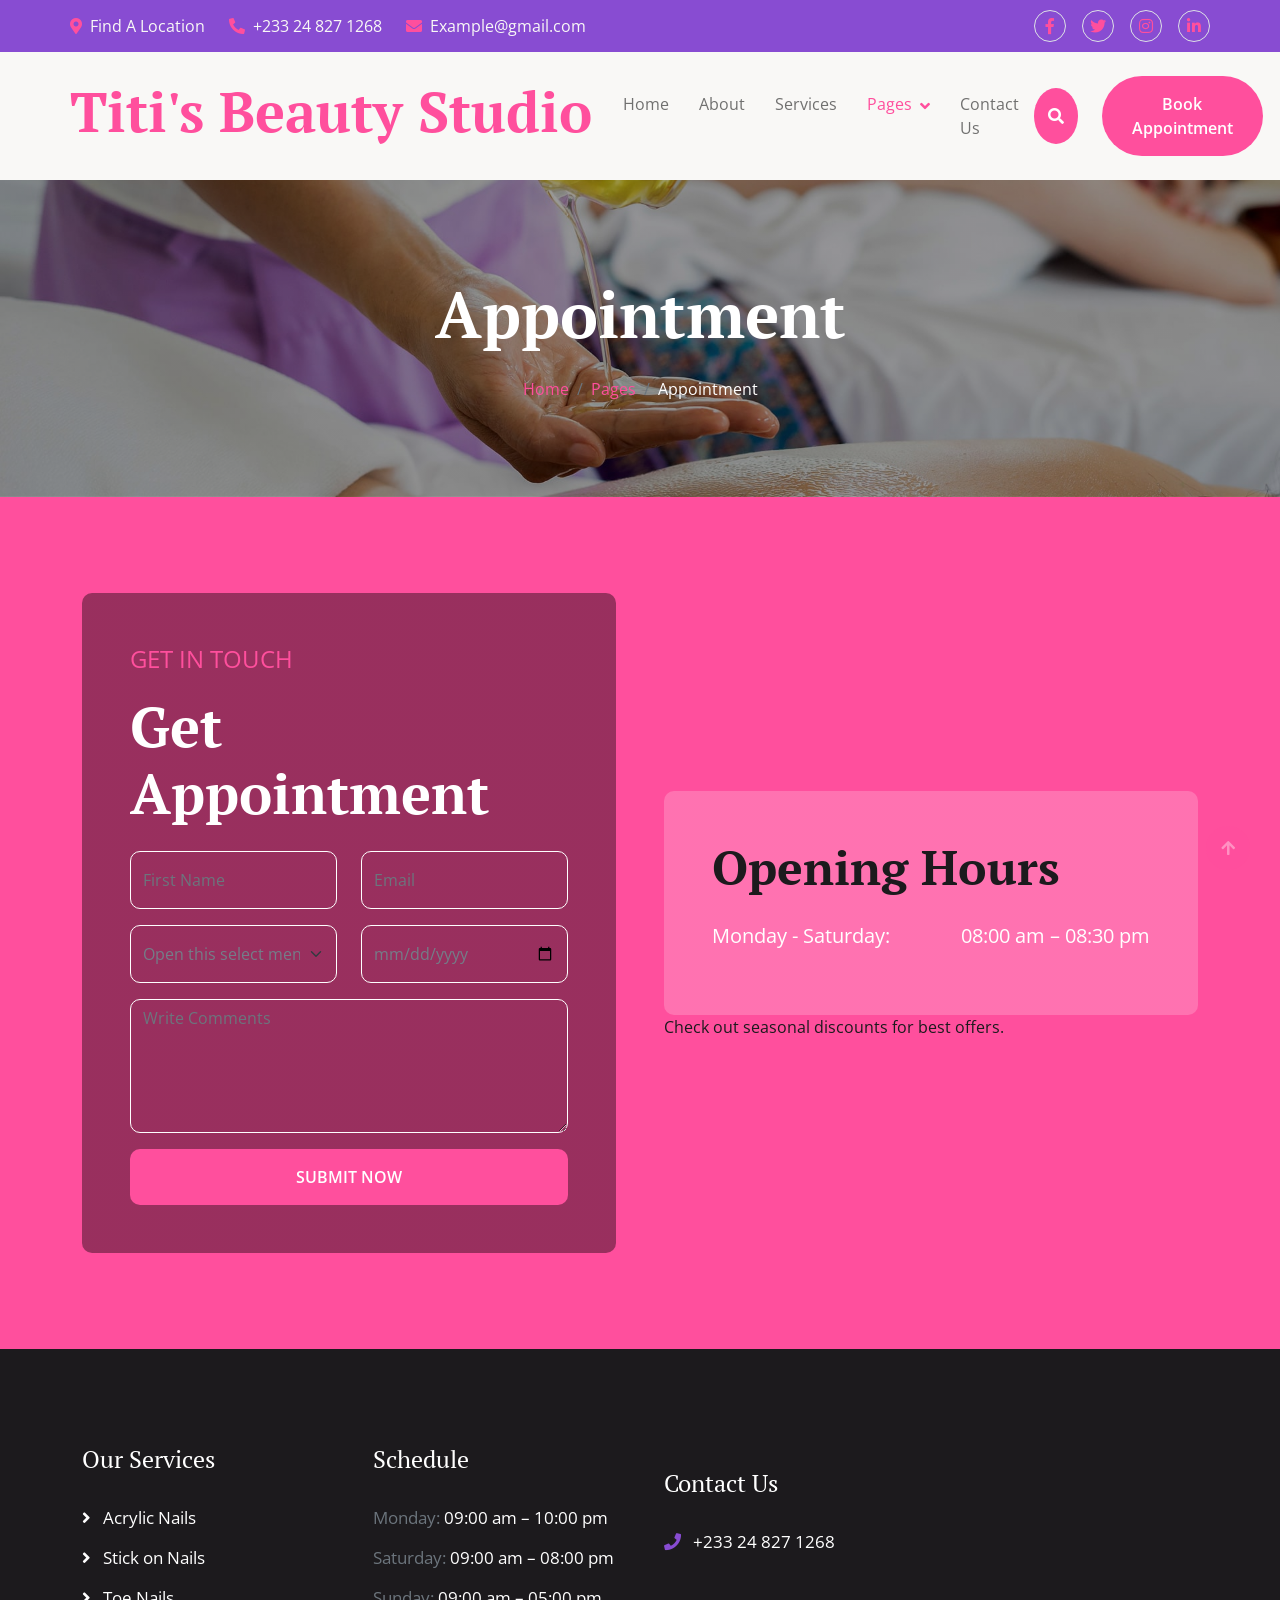
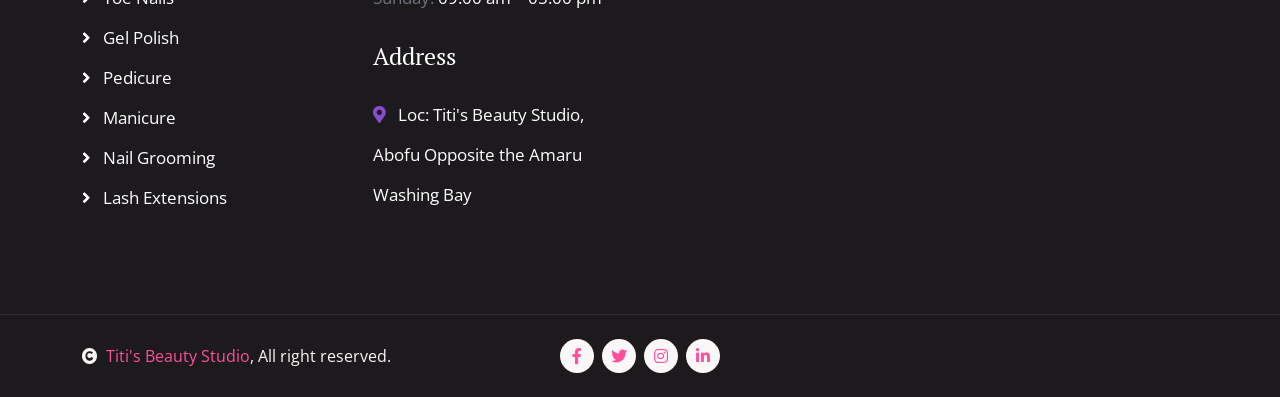
<file: spa-website-template/appointment.html>
<!DOCTYPE html>
<html lang="en">

    <head>
        <meta charset="utf-8">
        <title>Titi's Beauty Studio - Spa Website Template</title>
        <meta content="width=device-width, initial-scale=1.0" name="viewport">
        <meta content="" name="keywords">
        <meta content="" name="description">

        <!-- Google Web Fonts -->
        <link rel="preconnect" href="https://fonts.googleapis.com">
        <link rel="preconnect" href="https://fonts.gstatic.com" crossorigin>
        <link href="https://fonts.googleapis.com/css2?family=Open+Sans:wght@400;600&family=PT+Serif:wght@400;700&display=swap" rel="stylesheet"> 

        <!-- Icon Font Stylesheet -->
        <link rel="stylesheet" href="https://use.fontawesome.com/releases/v5.15.4/css/all.css"/>
        <link href="https://cdn.jsdelivr.net/npm/bootstrap-icons@1.4.1/font/bootstrap-icons.css" rel="stylesheet">

        <!-- Libraries Stylesheet -->
        <link href="lib/animate/animate.min.css" rel="stylesheet">
        <link href="lib/lightbox/css/lightbox.min.css" rel="stylesheet">
        <link href="lib/owlcarousel/assets/owl.carousel.min.css" rel="stylesheet">


        <!-- Customized Bootstrap Stylesheet -->
        <link href="css/bootstrap.min.css" rel="stylesheet">

        <!-- Template Stylesheet -->
        <link href="css/style.css" rel="stylesheet">
    </head>

    <body>

        <!-- Spinner Start -->
        <div id="spinner" class="show w-100 vh-100 bg-white position-fixed translate-middle top-50 start-50  d-flex align-items-center justify-content-center">
            <div class="spinner-grow text-primary" role="status"></div>
        </div>
        <!-- Spinner End -->


        <!-- Navbar start -->
        <div class="container-fluid sticky-top px-0">
            <div class="container-fluid topbar d-none d-lg-block">
                <div class="container px-0">
                    <div class="row align-items-center">
                        <div class="col-lg-8">
                            <div class="d-flex flex-wrap">
                                <a href="#" class="me-4 text-light"><i class="fas fa-map-marker-alt text-primary me-2"></i>Find A Location</a>
                                <a href="#" class="me-4 text-light"><i class="fas fa-phone-alt text-primary me-2"></i>+233 24 827 1268</a>
                                <a href="#" class="text-light"><i class="fas fa-envelope text-primary me-2"></i>Example@gmail.com</a>
                            </div>

                        </div>
                        <div class="col-lg-4">
                            <div class="d-flex align-items-center justify-content-end">
                                <a href="#" class="me-3 btn-square border rounded-circle nav-fill"><i class="fab fa-facebook-f"></i></a>
                                <a href="#" class="me-3 btn-square border rounded-circle nav-fill"><i class="fab fa-twitter"></i></a>
                                <a href="#" class="me-3 btn-square border rounded-circle nav-fill"><i class="fab fa-instagram"></i></a>
                                <a href="#" class="btn-square border rounded-circle nav-fill"><i class="fab fa-linkedin-in"></i></a>
                            </div>
                        </div>
                    </div>
                </div>
            </div>
            <div class="container-fluid bg-light">
                <div class="container px-0">
                    <nav class="navbar navbar-light navbar-expand-xl">
                        <a href="index.html" class="navbar-brand">
                            <h1 class="text-primary display-4">Titi's Beauty Studio</h1>
                        </a>
                        <button class="navbar-toggler py-2 px-3" type="button" data-bs-toggle="collapse" data-bs-target="#navbarCollapse">
                            <span class="fa fa-bars text-primary"></span>
                        </button>
                        <div class="collapse navbar-collapse bg-light py-3" id="navbarCollapse">
                            <div class="navbar-nav mx-auto border-top">
                                <a href="index.html" class="nav-item nav-link">Home</a>
                                <a href="about.html" class="nav-item nav-link">About</a>
                                <a href="service.html" class="nav-item nav-link">Services</a>
                                <div class="nav-item dropdown">
                                    <a href="#" class="nav-link dropdown-toggle active" data-bs-toggle="dropdown">Pages</a>
                                    <div class="dropdown-menu m-0 bg-secondary rounded-0">
                                        <a href="team.html" class="dropdown-item">Team</a>
                                        <a href="testimonial.html" class="dropdown-item">Testimonial</a>
                                        <a href="gallery.html" class="dropdown-item">Gallery</a>
                                        <a href="appointment.html" class="dropdown-item active">Appointment</a>
                                        <a href="404.html" class="dropdown-item">404 page</a>
                                    </div>
                                </div>
                                <a href="contact.html" class="nav-item nav-link">Contact Us</a>
                            </div>
                            <div class="d-flex align-items-center flex-nowrap pt-xl-0">
                                <button class="btn-search btn btn-primary btn-primary-outline-0 rounded-circle btn-lg-square" data-bs-toggle="modal" data-bs-target="#searchModal"><i class="fas fa-search"></i></button>
                                <a href="index.html" class="btn btn-primary btn-primary-outline-0 rounded-pill py-3 px-4 ms-4">Book Appointment</a>
                            </div>
                        </div>
                    </nav>
                </div>
            </div>
        </div>
        <!-- Navbar End -->


        <!-- Modal Search Start -->
        <div class="modal fade" id="searchModal" tabindex="-1" aria-labelledby="exampleModalLabel" aria-hidden="true">
            <div class="modal-dialog modal-fullscreen">
                <div class="modal-content rounded-0">
                    <div class="modal-header">
                        <h5 class="modal-title" id="exampleModalLabel">Search by keyword</h5>
                        <button type="button" class="btn-close" data-bs-dismiss="modal" aria-label="Close"></button>
                    </div>
                    <div class="modal-body d-flex align-items-center">
                        <div class="input-group w-75 mx-auto d-flex">
                            <input type="search" class="form-control p-3" placeholder="keywords" aria-describedby="search-icon-1">
                            <span id="search-icon-1" class="input-group-text p-3"><i class="fa fa-search"></i></span>
                        </div>
                    </div>
                </div>
            </div>
        </div>
        <!-- Modal Search End -->



        <!-- Header Start -->
        <div class="container-fluid bg-breadcrumb py-5">
            <div class="container text-center py-5">
                <h3 class="text-white display-3 mb-4">Appointment</h1>
                <ol class="breadcrumb justify-content-center mb-0">
                    <li class="breadcrumb-item"><a href="index.html">Home</a></li>
                    <li class="breadcrumb-item"><a href="#">Pages</a></li>
                    <li class="breadcrumb-item active text-white">Appointment</li>
                </ol>    
            </div>
        </div>
        <!-- Header End -->

        
        <!-- Appointment Start -->
        <div class="container-fluid appointment py-5" style="background: var(--bs-primary);">
            <div class="container py-5">
                <div class="row g-5 align-items-center">
                    <div class="col-lg-6">
                        <div class="appointment-form p-5">
                            <p class="fs-4 text-uppercase text-primary">Get In Touch</p>
                            <h1 class="display-4 mb-4 text-white">Get Appointment</h1>
                            <form>
                                <div class="row gy-3 gx-4">
                                    <div class="col-lg-6">
                                        <input type="text" class="form-control py-3 border-white bg-transparent text-white" placeholder="First Name">
                                    </div>
                                    <div class="col-lg-6">
                                        <input type="email" class="form-control py-3 border-white bg-transparent text-white" placeholder="Email">
                                    </div>
                                    <div class="col-lg-6">
                                        <select class="form-select py-3 border-white bg-transparent" aria-label="Default select example">
                                            <option selected>Open this select menu</option>
                                            <option value="1">One</option>
                                            <option value="2">Two</option>
                                            <option value="3">Three</option>
                                        </select>
                                    </div>
                                    <div class="col-lg-6">
                                        <input type="date" class="form-control py-3 border-white bg-transparent">
                                    </div>
                                    <div class="col-lg-12">
                                        <textarea class="form-control border-white bg-transparent text-white" name="text" id="area-text" cols="30" rows="5" placeholder="Write Comments"></textarea>
                                    </div>
                                    <div class="col-lg-12">
                                        <button type="button" class="btn btn-primary btn-primary-outline-0 w-100 py-3 px-5">SUBMIT NOW</button>
                                    </div>
                                </div>
                            </form>
                        </div>
                    </div>
                    <div class="col-lg-6">
                        <div class="appointment-time p-5">
                            <h1 class="display-5 mb-4">Opening Hours</h1>
                            <div class="d-flex justify-content-between fs-5 text-white">
                                <p>Monday - Saturday:</p>
                                <p>08:00 am – 08:30 pm</p>
                            </div>
                            </div>
                            <p class="text-dark">Check out seasonal discounts for best offers.</p>
                        </div>
                    </div>
                </div>
            </div>
        </div>
        <!-- Appointment End -->



        <!-- Footer Start -->
        <!-- Footer Start -->
        <div class="container-fluid footer py-5">
            <div class="container py-5">
                <div class="row g-5">
                    <div class="col-md-6 col-lg-6 col-xl-3">
                        <div class="footer-item d-flex flex-column">
                            <h4 class="mb-4 text-white">Our Services</h4>
                            <a href=""><i class="fas fa-angle-right me-2"></i> Acrylic Nails</a>
                            <a href=""><i class="fas fa-angle-right me-2"></i> Stick on Nails</a>
                            <a href=""><i class="fas fa-angle-right me-2"></i> Toe Nails</a>
                            <a href=""><i class="fas fa-angle-right me-2"></i> Gel Polish</a>
                            <a href=""><i class="fas fa-angle-right me-2"></i> Pedicure</a>
                            <a href=""><i class="fas fa-angle-right me-2"></i> Manicure</a>
                            <a href=""><i class="fas fa-angle-right me-2"></i> Nail Grooming</a>
                            <a href=""><i class="fas fa-angle-right me-2"></i> Lash Extensions</a>

                        </div>
                    </div>
                    <div class="col-md-6 col-lg-6 col-xl-3">
                        <div class="footer-item d-flex flex-column">
                            <h4 class="mb-4 text-white">Schedule</h4>
                            <p class="text-muted mb-0">Monday: <span class="text-white"> 09:00 am – 10:00 pm</span></p>
                            <p class="text-muted mb-0">Saturday: <span class="text-white"> 09:00 am – 08:00 pm</span></p>
                            <p class="text-muted mb-0">Sunday: <span class="text-white"> 09:00 am – 05:00 pm</span></p>
                            <h4 class="my-4 text-white">Address</h4>
                            <p class="mb-0"><i class="fas fa-map-marker-alt text-secondary me-2"></i> Loc: Titi's Beauty Studio, Abofu
Opposite the Amaru Washing Bay</p>
                        </div>
                    </div>
                    <div class="col-md-6 col-lg-6 col-xl-3">
                        <div class="footer-item d-flex flex-column">
                            <h4 class="my-4 text-white">Contact Us</h4>
                            <p class="mb-0"><i class="fas fa-phone text-secondary me-2"></i> +233 24 827 1268</p>
                        </div>
                    </div>
                </div>
            </div>
        </div>
        <!-- Footer End -->



        <!-- Copyright Start -->
        <div class="container-fluid copyright py-4">
            <div class="container">
                <div class="row g-4 align-items-center">
                    <div class="col-md-4 text-center text-md-start mb-md-0">
                        <span class="text-light"><a href="#"><i class="fas fa-copyright text-light me-2"></i>Titi's Beauty Studio</a>, All right reserved.</span>
                    </div>
                    <div class="col-md-4">
                        <div class="d-flex justify-content-center">
                            <a href="" class="btn btn-light btn-light-outline-0 btn-sm-square rounded-circle me-2"><i class="fab fa-facebook-f"></i></a>
                            <a href="" class="btn btn-light btn-light-outline-0 btn-sm-square rounded-circle me-2"><i class="fab fa-twitter"></i></a>
                            <a href="" class="btn btn-light btn-light-outline-0 btn-sm-square rounded-circle me-2"><i class="fab fa-instagram"></i></a>
                            <a href="" class="btn btn-light btn-light-outline-0 btn-sm-square rounded-circle me-0"><i class="fab fa-linkedin-in"></i></a>
                        </div>
                    </div>
                </div>
            </div>
        </div>
        <!-- Copyright End -->
        <!-- Footer End -->






        <!-- Back to Top -->
        <a href="#" class="btn btn-primary btn-primary-outline-0 btn-md-square rounded-circle back-to-top"><i class="fa fa-arrow-up"></i></a>   

        
    <!-- JavaScript Libraries -->
    <script src="https://ajax.googleapis.com/ajax/libs/jquery/3.6.4/jquery.min.js"></script>
    <script src="https://cdn.jsdelivr.net/npm/bootstrap@5.0.0/dist/js/bootstrap.bundle.min.js"></script>
    <script src="lib/wow/wow.min.js"></script>
    <script src="lib/easing/easing.min.js"></script>
    <script src="lib/waypoints/waypoints.min.js"></script>
    <script src="lib/counterup/counterup.min.js"></script>
    <script src="lib/lightbox/js/lightbox.min.js"></script>
    <script src="lib/owlcarousel/owl.carousel.min.js"></script>

    <!-- Template Javascript -->
    <script src="js/main.js"></script>
    </body>

</html>
</file>
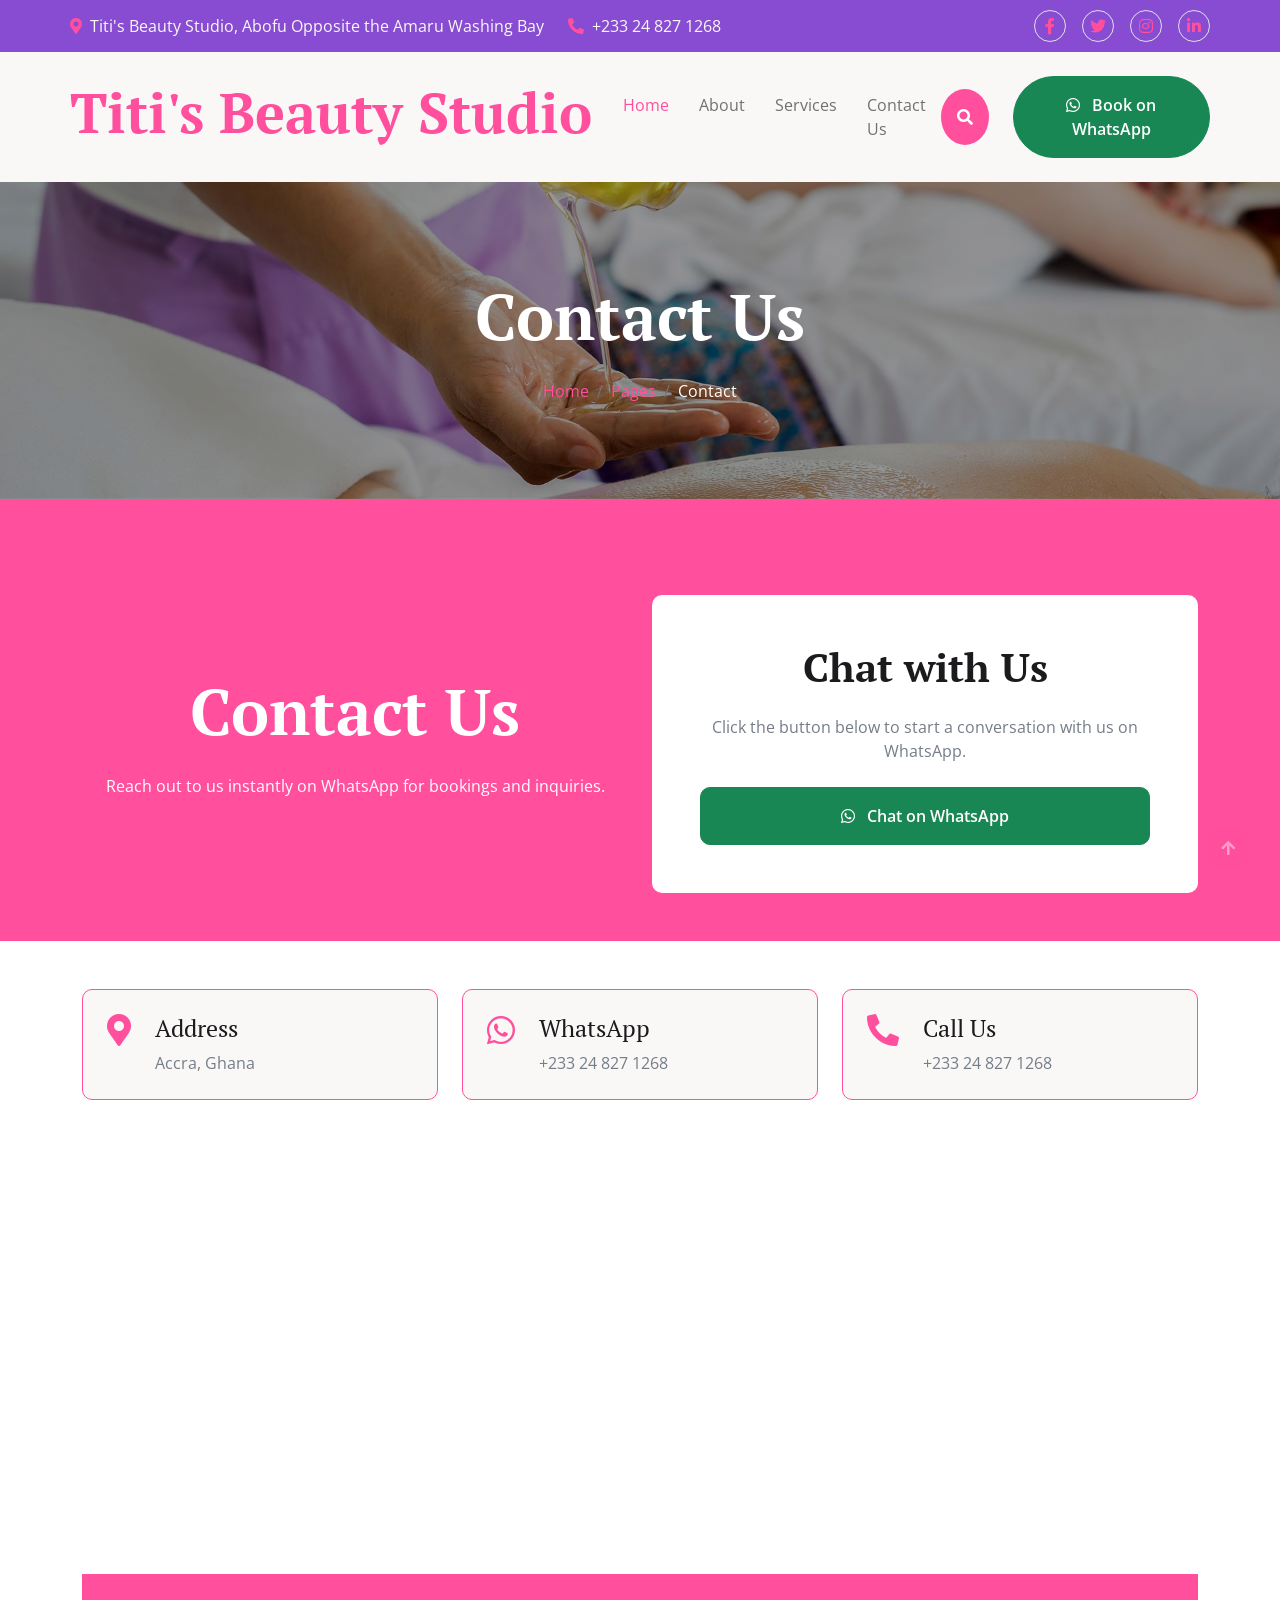
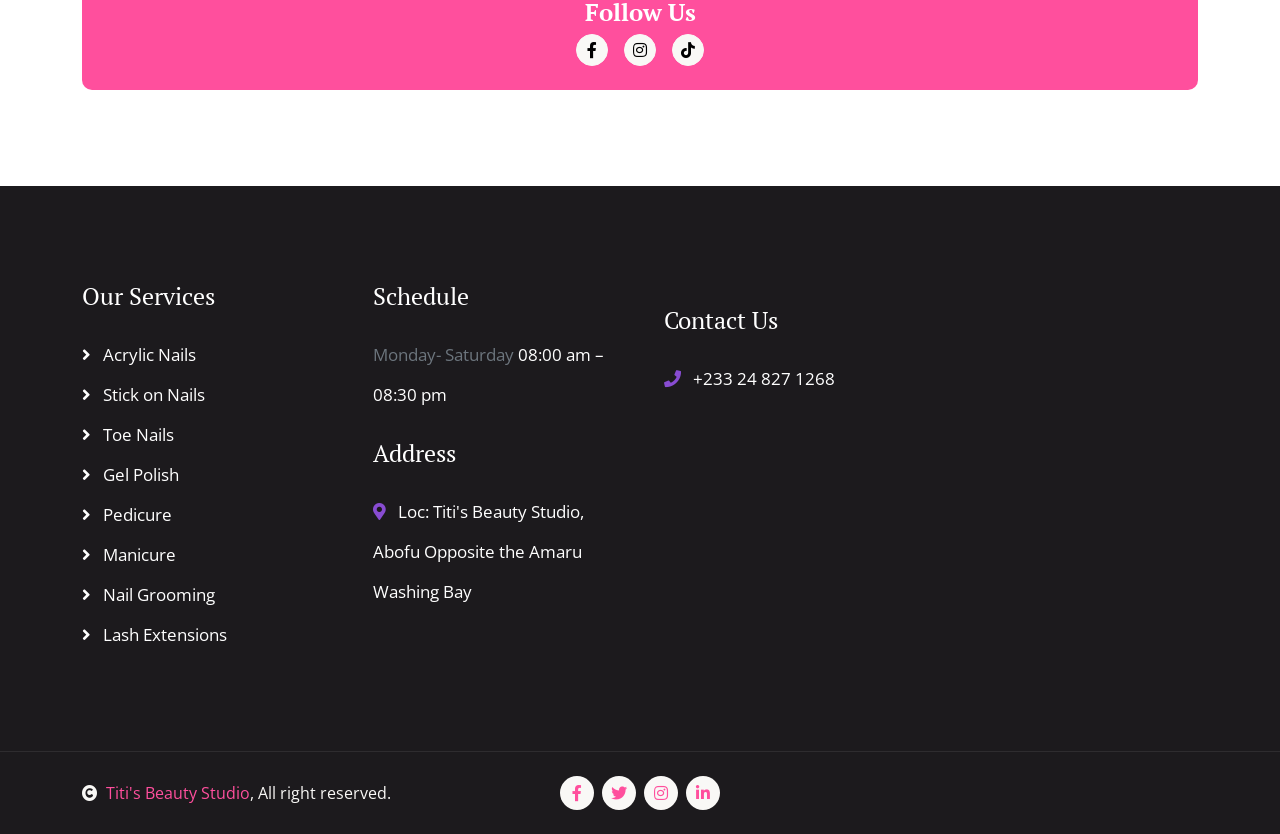
<file: spa-website-template/contact.html>
<!DOCTYPE html>
<html lang="en">

    <head>
        <meta charset="utf-8">
        <title>Titi's Beauty Studio - Spa Website Template</title>
        <meta content="width=device-width, initial-scale=1.0" name="viewport">
        <meta content="" name="keywords">
        <meta content="" name="description">

        <!-- Google Web Fonts -->
        <link rel="preconnect" href="https://fonts.googleapis.com">
        <link rel="preconnect" href="https://fonts.gstatic.com" crossorigin>
        <link href="https://fonts.googleapis.com/css2?family=Open+Sans:wght@400;600&family=PT+Serif:wght@400;700&display=swap" rel="stylesheet"> 

        <!-- Icon Font Stylesheet -->
        <link rel="stylesheet" href="https://use.fontawesome.com/releases/v5.15.4/css/all.css"/>
        <link href="https://cdn.jsdelivr.net/npm/bootstrap-icons@1.4.1/font/bootstrap-icons.css" rel="stylesheet">

        <!-- Libraries Stylesheet -->
        <link href="lib/animate/animate.min.css" rel="stylesheet">
        <link href="lib/lightbox/css/lightbox.min.css" rel="stylesheet">
        <link href="lib/owlcarousel/assets/owl.carousel.min.css" rel="stylesheet">


        <!-- Customized Bootstrap Stylesheet -->
        <link href="css/bootstrap.min.css" rel="stylesheet">

        <!-- Template Stylesheet -->
        <link href="css/style.css" rel="stylesheet">
    </head>

    <body>

        <!-- Spinner Start -->
        <div id="spinner" class="show w-100 vh-100 bg-white position-fixed translate-middle top-50 start-50  d-flex align-items-center justify-content-center">
            <div class="spinner-grow text-primary" role="status"></div>
        </div>
        <!-- Spinner End -->


        <!-- Navbar start -->
        <div class="container-fluid sticky-top px-0">
            <div class="container-fluid topbar d-none d-lg-block">
                <div class="container px-0">
                    <div class="row align-items-center">
                        <div class="col-lg-8">
                            <div class="d-flex flex-wrap">
                                <a href="#" class="me-4 text-light"><i class="fas fa-map-marker-alt text-primary me-2"></i>Titi's Beauty Studio, Abofu Opposite the Amaru Washing Bay</a>
                                <a href="#" class="me-4 text-light"><i class="fas fa-phone-alt text-primary me-2"></i>+233 24 827 1268</a>
                            </div>

                        </div>
                        <div class="col-lg-4">
                            <div class="d-flex align-items-center justify-content-end">
                                <a href="#" class="me-3 btn-square border rounded-circle nav-fill"><i class="fab fa-facebook-f"></i></a>
                                <a href="#" class="me-3 btn-square border rounded-circle nav-fill"><i class="fab fa-twitter"></i></a>
                                <a href="#" class="me-3 btn-square border rounded-circle nav-fill"><i class="fab fa-instagram"></i></a>
                                <a href="#" class="btn-square border rounded-circle nav-fill"><i class="fab fa-linkedin-in"></i></a>
                            </div>
                        </div>
                    </div>
                </div>
            </div>
            <div class="container-fluid bg-light">
                <div class="container px-0">
                    <nav class="navbar navbar-light navbar-expand-xl">
                        <a href="index.html" class="navbar-brand">
                            <h1 class="text-primary display-4">Titi's Beauty Studio</h1>
                        </a>
                        <button class="navbar-toggler py-2 px-3" type="button" data-bs-toggle="collapse" data-bs-target="#navbarCollapse">
                            <span class="fa fa-bars text-primary"></span>
                        </button>
                        <div class="collapse navbar-collapse bg-light py-3" id="navbarCollapse">
                            <div class="navbar-nav mx-auto border-top">
                                <a href="index.html" class="nav-item nav-link active">Home</a>
                                <a href="about.html" class="nav-item nav-link">About</a>
                                <a href="service.html" class="nav-item nav-link">Services</a>
                                <a href="contact.html" class="nav-item nav-link">Contact Us</a>
                            </div>
                    <div class="d-flex align-items-center flex-nowrap pt-xl-0">
                        
                        <button class="btn-search btn btn-primary btn-primary-outline-0 rounded-circle btn-lg-square" 
                                data-bs-toggle="modal" data-bs-target="#searchModal">
                            <i class="fas fa-search"></i>
                        </button>

                        <a href="https://wa.me/233248271268?text=Hello%20Titi's%20Beauty%20Studio,%20I%20would%20like%20to%20book%20an%20appointment"
                        target="_blank"
                        class="btn btn-success rounded-pill py-3 px-4 ms-4">
                            <i class="fab fa-whatsapp me-2"></i> Book on WhatsApp
                        </a>

                    </div>                        
</div>
                    </nav>
                </div>
            </div>
        </div>
        <!-- Navbar End -->



        <!-- Modal Search Start -->
        <div class="modal fade" id="searchModal" tabindex="-1" aria-labelledby="exampleModalLabel" aria-hidden="true">
            <div class="modal-dialog modal-fullscreen">
                <div class="modal-content rounded-0">
                    <div class="modal-header">
                        <h5 class="modal-title" id="exampleModalLabel">Search by keyword</h5>
                        <button type="button" class="btn-close" data-bs-dismiss="modal" aria-label="Close"></button>
                    </div>
                    <div class="modal-body d-flex align-items-center">
                        <div class="input-group w-75 mx-auto d-flex">
                            <input type="search" class="form-control p-3" placeholder="keywords" aria-describedby="search-icon-1">
                            <span id="search-icon-1" class="input-group-text p-3"><i class="fa fa-search"></i></span>
                        </div>
                    </div>
                </div>
            </div>
        </div>
        <!-- Modal Search End -->



        <!-- Header Start -->
        <div class="container-fluid bg-breadcrumb py-5">
            <div class="container text-center py-5">
                <h3 class="text-white display-3 mb-4">Contact Us</h1>
                <ol class="breadcrumb justify-content-center mb-0">
                    <li class="breadcrumb-item"><a href="index.html">Home</a></li>
                    <li class="breadcrumb-item"><a href="#">Pages</a></li>
                    <li class="breadcrumb-item active text-white">Contact</li>
                </ol>    
            </div>
        </div>
        <!-- Header End -->

        
<!-- Contact Start -->
<div class="container-fluid contact py-5" style="background: var(--bs-primary);">
    <div class="container pt-5">
        <div class="row g-4 align-items-center">

            <!-- Title -->
            <div class="col-lg-6">
                <div class="text-center">
                    <h1 class="display-3 text-white mb-4">Contact Us</h1>
                    <p class="text-white">Reach out to us instantly on WhatsApp for bookings and inquiries.</p>
                </div>
            </div>

            <!-- WhatsApp Box -->
            <div class="col-lg-6">
                <div class="contact-form rounded p-5 text-center bg-white">

                    <h1 class="display-6 mb-4">Chat with Us</h1>
                    <p class="mb-4">Click the button below to start a conversation with us on WhatsApp.</p>

                    <a href="https://wa.me/233248271268" target="_blank"
                       class="btn btn-success w-100 py-3 px-5">
                        <i class="fab fa-whatsapp me-2"></i> Chat on WhatsApp
                    </a>

                </div>
            </div>

        </div>
    </div>
</div>

<!-- Contact Info + Map -->
<div class="container-fluid pb-5">
    <div class="container py-5">
        <div class="row g-4 align-items-center">

            <!-- Contact Info -->
            <div class="col-12">
                <div class="row g-4">

                    <div class="col-lg-4">
                        <div class="d-inline-flex bg-light w-100 border border-primary p-4 rounded">
                            <i class="fas fa-map-marker-alt fa-2x text-primary me-4"></i>
                            <div>
                                <h4>Address</h4>
                                <p class="mb-0">Accra, Ghana</p>
                            </div>
                        </div>
                    </div>

                    <div class="col-lg-4">
                        <div class="d-inline-flex bg-light w-100 border border-primary p-4 rounded">
                            <i class="fab fa-whatsapp fa-2x text-primary me-4"></i>
                            <div>
                                <h4>WhatsApp</h4>
                                <p class="mb-0">+233 24 827 1268</p>
                            </div>
                        </div>
                    </div>

                    <div class="col-lg-4">
                        <div class="d-inline-flex bg-light w-100 border border-primary p-4 rounded">
                            <i class="fa fa-phone-alt fa-2x text-primary me-4"></i>
                            <div>
                                <h4>Call Us</h4>
                                <p class="mb-0">+233 24 827 1268</p>
                            </div>
                        </div>
                    </div>

                </div>
            </div>

            <!-- Map -->
            <div class="col-12">
                <div class="rounded">
                    <iframe class="rounded-top w-100"
                        style="height: 450px; margin-bottom: -6px; border: 0;"
                        src="https://www.google.com/maps?q=Accra,Ghana&output=embed"
                        loading="lazy">
                    </iframe>
                </div>

                <!-- Social -->
                <div class="text-center p-4 rounded-bottom bg-primary">
                    <h4 class="text-white fw-bold">Follow Us</h4>
                    <div class="d-flex align-items-center justify-content-center">
                        <a href="#" class="btn btn-light btn-square rounded-circle me-3"><i class="fab fa-facebook-f"></i></a>
                        <a href="#" class="btn btn-light btn-square rounded-circle me-3"><i class="fab fa-instagram"></i></a>
                        <a href="#" class="btn btn-light btn-square rounded-circle"><i class="fab fa-tiktok"></i></a>
                    </div>   
                </div>

            </div>

        </div>
    </div>
</div>
<!-- Contact End -->


        <!-- Footer Start -->
        <div class="container-fluid footer py-5">
            <div class="container py-5">
                <div class="row g-5">
                    <div class="col-md-6 col-lg-6 col-xl-3">
                        <div class="footer-item d-flex flex-column">
                            <h4 class="mb-4 text-white">Our Services</h4>
                            <a href=""><i class="fas fa-angle-right me-2"></i> Acrylic Nails</a>
                            <a href=""><i class="fas fa-angle-right me-2"></i> Stick on Nails</a>
                            <a href=""><i class="fas fa-angle-right me-2"></i> Toe Nails</a>
                            <a href=""><i class="fas fa-angle-right me-2"></i> Gel Polish</a>
                            <a href=""><i class="fas fa-angle-right me-2"></i> Pedicure</a>
                            <a href=""><i class="fas fa-angle-right me-2"></i> Manicure</a>
                            <a href=""><i class="fas fa-angle-right me-2"></i> Nail Grooming</a>
                            <a href=""><i class="fas fa-angle-right me-2"></i> Lash Extensions</a>

                        </div>
                    </div>
                    <div class="col-md-6 col-lg-6 col-xl-3">
                        <div class="footer-item d-flex flex-column">
                            <h4 class="mb-4 text-white">Schedule</h4>
                            <p class="text-muted mb-0">Monday- Saturday <span class="text-white"> 08:00 am – 08:30 pm</span></p>
                            <h4 class="my-4 text-white">Address</h4>
                            <p class="mb-0"><i class="fas fa-map-marker-alt text-secondary me-2"></i> Loc: Titi's Beauty Studio, Abofu
Opposite the Amaru Washing Bay</p>
                        </div>
                    </div>
                    <div class="col-md-6 col-lg-6 col-xl-3">
                        <div class="footer-item d-flex flex-column">
                            <h4 class="my-4 text-white">Contact Us</h4>
                            <p class="mb-0"><i class="fas fa-phone text-secondary me-2"></i> +233 24 827 1268</p>
                        </div>
                    </div>
                </div>
            </div>
        </div>
        <!-- Footer End -->



        <!-- Copyright Start -->
        <div class="container-fluid copyright py-4">
            <div class="container">
                <div class="row g-4 align-items-center">
                    <div class="col-md-4 text-center text-md-start mb-md-0">
                        <span class="text-light"><a href="#"><i class="fas fa-copyright text-light me-2"></i>Titi's Beauty Studio</a>, All right reserved.</span>
                    </div>
                    <div class="col-md-4">
                        <div class="d-flex justify-content-center">
                            <a href="" class="btn btn-light btn-light-outline-0 btn-sm-square rounded-circle me-2"><i class="fab fa-facebook-f"></i></a>
                            <a href="" class="btn btn-light btn-light-outline-0 btn-sm-square rounded-circle me-2"><i class="fab fa-twitter"></i></a>
                            <a href="" class="btn btn-light btn-light-outline-0 btn-sm-square rounded-circle me-2"><i class="fab fa-instagram"></i></a>
                            <a href="" class="btn btn-light btn-light-outline-0 btn-sm-square rounded-circle me-0"><i class="fab fa-linkedin-in"></i></a>
                        </div>
                    </div>
                </div>
            </div>
        </div>
        <!-- Copyright End -->


        <!-- Back to Top -->
        <a href="#" class="btn btn-primary btn-primary-outline-0 btn-md-square rounded-circle back-to-top"><i class="fa fa-arrow-up"></i></a>   

        
    <!-- JavaScript Libraries -->
    <script src="https://ajax.googleapis.com/ajax/libs/jquery/3.6.4/jquery.min.js"></script>
    <script src="https://cdn.jsdelivr.net/npm/bootstrap@5.0.0/dist/js/bootstrap.bundle.min.js"></script>
    <script src="lib/wow/wow.min.js"></script>
    <script src="lib/easing/easing.min.js"></script>
    <script src="lib/waypoints/waypoints.min.js"></script>
    <script src="lib/counterup/counterup.min.js"></script>
    <script src="lib/lightbox/js/lightbox.min.js"></script>
    <script src="lib/owlcarousel/owl.carousel.min.js"></script>

    <!-- Template Javascript -->
    <script src="js/main.js"></script>
    </body>

</html>
</file>
<file: css/style.css>
/*** Spinner Start ***/
#spinner {
    opacity: 0;
    visibility: hidden;
    transition: opacity .8s ease-out, visibility 0s linear .5s;
    z-index: 99999;
 }

 #spinner.show {
     transition: opacity .8s ease-out, visibility 0s linear .0s;
     visibility: visible;
     opacity: 1;
 }
/*** Spinner End ***/

.back-to-top {
    position: fixed;
    right: 30px;
    bottom: 30px;
    display: flex;
    width: 45px;
    height: 45px;
    align-items: center;
    justify-content: center;
    transition: 0.5s;
    z-index: 99;
}

/*** Button Start ***/
.btn {
    font-weight: 600;
    transition: .5s;
}

.btn-square {
    width: 32px;
    height: 32px;
}

.btn-sm-square {
    width: 34px;
    height: 34px;
}

.btn-md-square {
    width: 44px;
    height: 44px;
}

.btn-lg-square {
    width: 56px;
    height: 56px;
}

.btn-square,
.btn-sm-square,
.btn-md-square,
.btn-lg-square {
    padding: 0;
    display: flex;
    align-items: center;
    justify-content: center;
    font-weight: normal;
}

.btn-primary-outline-0 {
    border: 0;
    color: var(--bs-white) !important;
}

.btn-light-outline-0 {
    border: 0;
    color: var(--bs-primary) !important;
}

.btn-primary-outline-0:hover {
    background: var(--bs-secondary) !important;
    color: var(--bs-white) !important;
}

.btn-light-outline-0:hover {
    background: var(--bs-secondary) !important;
    color: var(--bs-white) !important;
}

/*** Topbar Start ***/
.sticky-top {
    transition: 0.5s;
    background: var(--bs-white);
}

.topbar {
    padding: 10px 0;
    background: var(--bs-secondary) !important;
}

/*** Topbar End ***/

/*** Navbar Start ***/
.navbar .navbar-nav .nav-link {
    padding: 10px 15px;
    font-size: 16px;
    transition: .5s;
}

.navbar .navbar-nav .nav-link:hover,
.navbar .navbar-nav .nav-link.active,
.sticky-top.bg-white .navbar .navbar-nav .nav-link:hover,
.sticky-top.bg-white .navbar .navbar-nav .nav-link.active {
    color: var(--bs-primary);
}

.navbar .dropdown-toggle::after {
    border: none;
    content: "\f107";
    font-family: "Font Awesome 5 Free";
    font-weight: 700;
    vertical-align: middle;
    margin-left: 8px;
}

@media (min-width: 1200px) {
    .navbar .nav-item .dropdown-menu {
        display: block;
        visibility: hidden;
        top: 100%;
        transform: rotateX(-75deg);
        transform-origin: 0% 0%;
        border: 0;
        transition: .5s;
        opacity: 0;
    }
}

.dropdown .dropdown-menu a:hover {
    background: var(--bs-secondary);
    color: var(--bs-primary);
}

.navbar .nav-item:hover .dropdown-menu {
    transform: rotateX(0deg);
    visibility: visible;
    background: var(--bs-light) !important;
    border-radius: 10px !important;
    transition: .5s;
    opacity: 1;
}

@media (min-width: 1200px) {
    .navbar .navbar-collapse .border-top {
        border-top: none !important;
    }
}

#searchModal .modal-content {
    background: rgba(250, 250, 250, .6);
}
/*** Navbar End ***/

/*** Carousel Start ***/
.carousel-item {
    position: relative;
    min-height: 100vh
    
}

.carousel-item img {
    position: absolute;
    width: 100%;
    height: 100%;
    object-fit: cover;
}

.carousel-item .carousel-caption {
    width: 100%;
    height: 100%;
    position: absolute;
    top: 0;
    left: 0;
    display: flex;
    align-items: center;
    justify-content: center;
    text-align: center;
    background: linear-gradient(rgba(255, 255, 255, .5), rgba(255, 255, 255, 0.5));
    background-size: cover;
}

.carousel-control-prev,
.carousel-control-next {
    opacity: 0;
}

.carousel-control-prev .carousel-control-prev-icon,
.carousel-control-next .carousel-control-next-icon {
    background: transparent;
}

#carouselId .carousel-indicators {
    padding-bottom: 30px;
}

#carouselId .carousel-indicators li {
    border-top: 10px solid var(--bs-white);
    border-bottom: 10px solid var(--bs-white);
    border-right: 5px solid var(--bs-white);
    border-left: 5px solid var(--bs-white);
    margin-right: 10px;
    border-radius: 10px;
    transition: 0.5s;
}

#carouselId .carousel-indicators li.active {
    background: var(--bs-primary);
    border-color: var(--bs-primary);
    border-right: 15px solid var(--bs-primary);
    border-left: 15px solid var(--bs-primary);
}
/*** Carousel End ***/


.bg-breadcrumb {
    background: linear-gradient(rgba(0, 0, 0, 0.4), rgba(0, 0, 0, 0.4)), url(../img/appointment-background.jpg);
    background-position: center center;
    background-repeat: no-repeat;
    background-size: cover;
}

/*** Services Start ***/
.services .services-item {
    transition: 0.5s;
}

.services .services-item:hover {
    background: var(--bs-primary) !important;
    border-color: var(--bs-secondary) !important;
}

.services .services-item:hover .services-content p,
.services .services-item:hover .services-content h3 {
    color: var(--bs-white);
    transition: 0.5s;
}

.services .services-item:hover .services-content a.btn {
    background: var(--bs-white);
    color: var(--bs-primary) !important;
}

.services .services-item:hover .services-content a.btn:hover {
    color: var(--bs-white) !important;
}

.services .services-item .services-img {
    overflow: hidden;
}

.services .services-item .services-img img {
    transition: 0.5s;
}

.services .services-item .services-img img:hover {
    transform: scale(1.3);
}
/*** Services End ***/



/*** About Start ***/
/*** Youtube Video start ***/
.video {
    position: relative;
    padding-right: 70px; 
    padding-bottom: 70px;
    border-radius: 10px;
}

.video .btn-play {
    position: absolute;
    z-index: 3;
    top: 45%;
    left: 50%;
    transform: translate(-50%, -45%);
    margin-left: -35px;
    box-sizing: content-box;
    display: block;
    width: 32px;
    height: 44px;
    border-radius: 50%;

}

.video .btn-play:before {
    content: "";
    position: absolute;
    z-index: 0;
    left: 50%;
    top: 50%;
    transform: translateX(-50%) translateY(-50%);
    display: block;
    width: 100px;
    height: 100px;
    background: var(--bs-secondary);
    border-radius: 50%;
    animation: pulse-border 1500ms ease-out infinite;
}

.video .btn-play:after {
    content: "";
    position: absolute;
    z-index: 1;
    left: 50%;
    top: 50%;
    transform: translate(-50%, -50%);
    display: block;
    width: 100px;
    height: 100px;
    background: var(--bs-primary);
    border-radius: 50%;
    transition: all 200ms;
}

.video .btn-play span {
    display: block;
    position: relative;
    z-index: 3;
    width: 0;
    height: 0;
    border-left: 32px solid var(--bs-white);
    border-top: 22px solid transparent;
    border-bottom: 22px solid transparent;
}

@keyframes pulse-border {
    0% {
        transform: translateX(-50%) translateY(-50%) translateZ(0) scale(1);
        opacity: 1;
    }

    100% {
        transform: translateX(-50%) translateY(-50%) translateZ(0) scale(1.5);
        opacity: 0;
    }
}

#videoModal {
    z-index: 99999;
}

#videoModal .modal-dialog {
    position: relative;
    max-width: 800px;
    margin: 60px auto 0 auto;
}

#videoModal .modal-body {
    position: relative;
    padding: 0px;
}

#videoModal .close {
    position: absolute;
    width: 30px;
    height: 30px;
    right: 0px;
    top: -30px;
    z-index: 999;
    font-size: 30px;
    font-weight: normal;
    color: #ffffff;
    background: #000000;
    opacity: 1;
}
/*** Youtube Video End ***/
/*** About End ***/


/*** Appointment  Start ***/
.appointment {
    background: linear-gradient(rgba(0, 0, 0, 0.5), rgba(0, 0, 0, 0.5)), url(../img/appointment-background.jpg);
    background-position: center center;
    background-repeat: no-repeat;
    background-size: cover;
}

.appointment .appointment-form {
    background: linear-gradient(rgba(0, 0, 0, 0.4), rgba(0, 0, 0, .4));
    object-fit: cover;
    border-radius: 10px;
}

.appointment .appointment-time {
    background: linear-gradient(rgba(255, 255, 255, 0.2), rgba(255, 255, 255, .2));
    object-fit: cover;
    border-radius: 10px;
}
/*** Appointment End ***/

/*** Counter Start ***/
.counter-section .counter-item .counter-content {
    position: relative;
    margin-bottom: 60px;
    background-image: linear-gradient(rgba(252, 152, 195, 0.3), rgba(255, 255, 255, 0.3), rgba(136, 76, 210, 0.3));
    border-radius: 10px;
    z-index: 9;
}

.counter-section .counter-item {
    text-align: center;
    background: rgba(255, 255, 255, .5) !important;
    background: linear-gradient(rgba(0, 0, 0, 0.3), rgba(0, 0, 0, 0.3));
    object-fit: cover;
    border-radius: 0 25% 0 25%;
}

.counter-section .counter-item .counter-content .svg-img {
    position: absolute;
    bottom: 0; 
    left: 50%; 
    transform: translateX(-50%); 
    margin-bottom: -50px; 
    margin-left: -45px; 
    transform: rotate(180deg);
}

.counter-section .counter-item .counter-quantity {
    width: 110px;
    height: 110px;
    border-radius: 55px;
    display: inline-flex;
    align-items: center;
    justify-content: center;
    background: var(--bs-primary);
}
/*** Counter End ***/


/*** Events Start ***/
.gallery .tab-class .nav-item {
    padding: 0 0 20px 0;
}
.gallery .tab-class .nav-item a.active {
    background: var(--bs-primary) !important;
}

.gallery .tab-class .nav-item a.active span {
    color: var(--bs-white) !important;
}

.gallery .gallery-img {
    position: relative;
    overflow: hidden;
    border-radius: 10px;
}

.gallery .gallery-img img {
    transition: 0.5s;
}

.gallery .gallery-img:hover img {
    transform: scale(1.3);
}

.gallery .gallery-img .gallery-overlay {
    position: absolute;
    width: 100%;
    height: 100%;
    top: 0;
    left: 0;
    background: rgba(255, 255, 255, 0.5);
    border-radius: 10px;
    transition: 0.5s;
    opacity: 0;
    z-index: 1;
}

.gallery .gallery-img .search-icon {
    position: absolute;
    top: 50%;
    left: 50%;
    transform: translate(-50%, -50%);
    transition: 0.5s;
    opacity: 0;
    z-index: 2;
    
}

.gallery .gallery-img:hover .gallery-overlay,
.gallery .gallery-img:hover .search-icon {
    opacity: 1;
}
/*** Events End ***/


/*** Pricing Start ***/
.pricing {
    background: linear-gradient(rgba(0, 0, 0, 0.5), rgba(0, 0, 0, 0.5)), url(../img/appointment-background.jpg);
    background-position: center center;
    background-repeat: no-repeat;
    background-size: cover;
}

.pricing .pricing-item {
    color: var(--bs-white);
}

.pricing .pricing-item .pricing-content {
    background: rgba(255, 255, 255, 0.4);
}

.pricing .owl-carousel.pricing-carousel {
    position: relative;
}

.pricing .owl-carousel.pricing-carousel .owl-nav {
    position: absolute;
    top: -60px;
    right: 0;
    display: flex;
    font-size: 40px;
    color: var(--bs-white);

}

.pricing .owl-carousel.pricing-carousel .owl-nav .owl-prev {
    margin-right: 40px;
}

.pricing .owl-carousel.pricing-carousel .owl-nav .owl-prev,
.pricing .owl-carousel.pricing-carousel .owl-nav .owl-next {
    transition: 0.5s;
}

.pricing .owl-carousel.pricing-carousel .owl-nav .owl-prev:hover,
.pricing .owl-carousel.pricing-carousel .owl-nav .owl-next:hover {
    color: var(--bs-primary);
}
/*** Pricing End ***/

/*** Team Start ***/
.team .team-item {
    position: relative;
    border-radius: 10px;
    overflow: hidden;
}

.team .team-item .team-text {
    background: var(--bs-primary);
}

.team .team-item .team-social {
    position: absolute;
    top: -180px; 
    left: 20px; 
    opacity: 0;
    transition: 0.5s;
}

.team .team-item:hover .team-social {
    top: 20px; 
    left: 20px;
    opacity: 1;
}

.team .team-item .team-img {
    position: relative;
    width: 100%;
}

.team .team-item .team-img::after {
    content: "";
    position: absolute;
    bottom: 100%;
    left: 0;
    right: 0;
    background: rgba(0, 0, 0, 0.3);
    overflow: hidden;
    width: 100%;
    height: 0;
    transition: 0.5s ease;
}

.team .team-item:hover .team-img::after {
    bottom: 0;
    height: 100%;
}

.team .team-item .team-text {
    transition: 0.5s;
}

.team .team-item:hover .team-text {
    background: var(--bs-secondary);
}
/*** Team End ***/

/*** testimonial Start ***/
.testimonial {
    background: linear-gradient(rgba(0, 0, 0, 0.5), rgba(0, 0, 0, 0.5)), url(../img/testimonial-bg.jpg);
    background-position: center center;
    background-repeat: no-repeat;
    background-size: cover;
}

.testimonial .testimonial-item {
    background: rgba(0, 0, 0, 0.4);
}

.testimonial .owl-carousel.testimonial-carousel {
    position: relative;
}

.testimonial .owl-carousel.testimonial-carousel .owl-nav {
    position: absolute;
    top: -60px;
    right: 0;
    display: flex;
    font-size: 40px;
    color: var(--bs-white);
}

.testimonial .owl-carousel.testimonial-carousel .owl-nav .owl-prev {
    margin-right: 40px;
}

.testimonial .owl-carousel.testimonial-carousel .owl-nav .owl-prev,
.testimonial .owl-carousel.testimonial-carousel .owl-nav .owl-next {
    transition: 0.5s;
}

.testimonial .owl-carousel.testimonial-carousel .owl-nav .owl-prev:hover,
.testimonial .owl-carousel.testimonial-carousel .owl-nav .owl-next:hover {
    color: var(--bs-primary);
}
/*** testimonial end ***/

/*** Contact Start ***/
.contact {
    background: linear-gradient(rgba(0, 0, 0, 0.5), rgba(0, 0, 0, 0.5)), url(../img/appointment-background.jpg);
    background-position: center center;
    background-repeat: no-repeat;
    background-size: cover;
}

.contact .contact-form {
    background: rgba(255, 255, 255, 0.6);
}
/*** Contact End ***/

/*** footer start ***/
.footer {
    background: var(--bs-dark);
}

.footer .footer-item a,
.footer .footer-item p {
    color: var(--bs-white);
    line-height: 40px;
    font-size: 17px;
    transition: 0.5s;
}

.footer .footer-item a:hover {
    letter-spacing: 2px;
    color: var(--bs-primary) !important;
}

/*** Footer End ***/

/*** copyright Start ***/
.copyright {
    border-top: 1px solid rgba(255, 255, 255, 0.08);
    background: var(--bs-dark) !important;
}
/*** copyright end ***/
</file>
<file: spa-website-template/css/style.css>
/*** Spinner Start ***/
#spinner {
    opacity: 0;
    visibility: hidden;
    transition: opacity .8s ease-out, visibility 0s linear .5s;
    z-index: 99999;
 }

 #spinner.show {
     transition: opacity .8s ease-out, visibility 0s linear .0s;
     visibility: visible;
     opacity: 1;
 }
/*** Spinner End ***/

.back-to-top {
    position: fixed;
    right: 30px;
    bottom: 30px;
    display: flex;
    width: 45px;
    height: 45px;
    align-items: center;
    justify-content: center;
    transition: 0.5s;
    z-index: 99;
}

/*** Button Start ***/
.btn {
    font-weight: 600;
    transition: .5s;
}

.btn-square {
    width: 32px;
    height: 32px;
}

.btn-sm-square {
    width: 34px;
    height: 34px;
}

.btn-md-square {
    width: 44px;
    height: 44px;
}

.btn-lg-square {
    width: 56px;
    height: 56px;
}

.btn-square,
.btn-sm-square,
.btn-md-square,
.btn-lg-square {
    padding: 0;
    display: flex;
    align-items: center;
    justify-content: center;
    font-weight: normal;
}

.btn-primary-outline-0 {
    border: 0;
    color: var(--bs-white) !important;
}

.btn-light-outline-0 {
    border: 0;
    color: var(--bs-primary) !important;
}

.btn-primary-outline-0:hover {
    background: var(--bs-secondary) !important;
    color: var(--bs-white) !important;
}

.btn-light-outline-0:hover {
    background: var(--bs-secondary) !important;
    color: var(--bs-white) !important;
}

/*** Topbar Start ***/
.sticky-top {
    transition: 0.5s;
    background: var(--bs-white);
}

.topbar {
    padding: 10px 0;
    background: var(--bs-secondary) !important;
}

/*** Topbar End ***/

/*** Navbar Start ***/
.navbar .navbar-nav .nav-link {
    padding: 10px 15px;
    font-size: 16px;
    transition: .5s;
}

.navbar .navbar-nav .nav-link:hover,
.navbar .navbar-nav .nav-link.active,
.sticky-top.bg-white .navbar .navbar-nav .nav-link:hover,
.sticky-top.bg-white .navbar .navbar-nav .nav-link.active {
    color: var(--bs-primary);
}

.navbar .dropdown-toggle::after {
    border: none;
    content: "\f107";
    font-family: "Font Awesome 5 Free";
    font-weight: 700;
    vertical-align: middle;
    margin-left: 8px;
}

@media (min-width: 1200px) {
    .navbar .nav-item .dropdown-menu {
        display: block;
        visibility: hidden;
        top: 100%;
        transform: rotateX(-75deg);
        transform-origin: 0% 0%;
        border: 0;
        transition: .5s;
        opacity: 0;
    }
}

.dropdown .dropdown-menu a:hover {
    background: var(--bs-secondary);
    color: var(--bs-primary);
}

.navbar .nav-item:hover .dropdown-menu {
    transform: rotateX(0deg);
    visibility: visible;
    background: var(--bs-light) !important;
    border-radius: 10px !important;
    transition: .5s;
    opacity: 1;
}

@media (min-width: 1200px) {
    .navbar .navbar-collapse .border-top {
        border-top: none !important;
    }
}

#searchModal .modal-content {
    background: rgba(250, 250, 250, .6);
}
/*** Navbar End ***/

/*** Carousel Start ***/
.carousel-item {
    position: relative;
    min-height: 100vh
    
}

.carousel-item img {
    position: absolute;
    width: 100%;
    height: 100%;
    object-fit: cover;
}

.carousel-item .carousel-caption {
    width: 100%;
    height: 100%;
    position: absolute;
    top: 0;
    left: 0;
    display: flex;
    align-items: center;
    justify-content: center;
    text-align: center;
    background: linear-gradient(rgba(255, 255, 255, .5), rgba(255, 255, 255, 0.5));
    background-size: cover;
}

.carousel-control-prev,
.carousel-control-next {
    opacity: 0;
}

.carousel-control-prev .carousel-control-prev-icon,
.carousel-control-next .carousel-control-next-icon {
    background: transparent;
}

#carouselId .carousel-indicators {
    padding-bottom: 30px;
}

#carouselId .carousel-indicators li {
    border-top: 10px solid var(--bs-white);
    border-bottom: 10px solid var(--bs-white);
    border-right: 5px solid var(--bs-white);
    border-left: 5px solid var(--bs-white);
    margin-right: 10px;
    border-radius: 10px;
    transition: 0.5s;
}

#carouselId .carousel-indicators li.active {
    background: var(--bs-primary);
    border-color: var(--bs-primary);
    border-right: 15px solid var(--bs-primary);
    border-left: 15px solid var(--bs-primary);
}
/*** Carousel End ***/


.bg-breadcrumb {
    background: linear-gradient(rgba(0, 0, 0, 0.4), rgba(0, 0, 0, 0.4)), url(../img/appointment-background.jpg);
    background-position: center center;
    background-repeat: no-repeat;
    background-size: cover;
}

/*** Services Start ***/
.services .services-item {
    transition: 0.5s;
}

.services .services-item:hover {
    background: var(--bs-primary) !important;
    border-color: var(--bs-secondary) !important;
}

.services .services-item:hover .services-content p,
.services .services-item:hover .services-content h3 {
    color: var(--bs-white);
    transition: 0.5s;
}

.services .services-item:hover .services-content a.btn {
    background: var(--bs-white);
    color: var(--bs-primary) !important;
}

.services .services-item:hover .services-content a.btn:hover {
    color: var(--bs-white) !important;
}

.services .services-item .services-img {
    overflow: hidden;
}

.services .services-item .services-img img {
    transition: 0.5s;
}

.services .services-item .services-img img:hover {
    transform: scale(1.3);
}
/*** Services End ***/



/*** About Start ***/
/*** Youtube Video start ***/
.video {
    position: relative;
    padding-right: 70px; 
    padding-bottom: 70px;
    border-radius: 10px;
}

.video .btn-play {
    position: absolute;
    z-index: 3;
    top: 45%;
    left: 50%;
    transform: translate(-50%, -45%);
    margin-left: -35px;
    box-sizing: content-box;
    display: block;
    width: 32px;
    height: 44px;
    border-radius: 50%;

}

.video .btn-play:before {
    content: "";
    position: absolute;
    z-index: 0;
    left: 50%;
    top: 50%;
    transform: translateX(-50%) translateY(-50%);
    display: block;
    width: 100px;
    height: 100px;
    background: var(--bs-secondary);
    border-radius: 50%;
    animation: pulse-border 1500ms ease-out infinite;
}

.video .btn-play:after {
    content: "";
    position: absolute;
    z-index: 1;
    left: 50%;
    top: 50%;
    transform: translate(-50%, -50%);
    display: block;
    width: 100px;
    height: 100px;
    background: var(--bs-primary);
    border-radius: 50%;
    transition: all 200ms;
}

.video .btn-play span {
    display: block;
    position: relative;
    z-index: 3;
    width: 0;
    height: 0;
    border-left: 32px solid var(--bs-white);
    border-top: 22px solid transparent;
    border-bottom: 22px solid transparent;
}

@keyframes pulse-border {
    0% {
        transform: translateX(-50%) translateY(-50%) translateZ(0) scale(1);
        opacity: 1;
    }

    100% {
        transform: translateX(-50%) translateY(-50%) translateZ(0) scale(1.5);
        opacity: 0;
    }
}

#videoModal {
    z-index: 99999;
}

#videoModal .modal-dialog {
    position: relative;
    max-width: 800px;
    margin: 60px auto 0 auto;
}

#videoModal .modal-body {
    position: relative;
    padding: 0px;
}

#videoModal .close {
    position: absolute;
    width: 30px;
    height: 30px;
    right: 0px;
    top: -30px;
    z-index: 999;
    font-size: 30px;
    font-weight: normal;
    color: #ffffff;
    background: #000000;
    opacity: 1;
}
/*** Youtube Video End ***/
/*** About End ***/


/*** Appointment  Start ***/
.appointment {
    background: linear-gradient(rgba(0, 0, 0, 0.5), rgba(0, 0, 0, 0.5)), url(../img/appointment-background.jpg);
    background-position: center center;
    background-repeat: no-repeat;
    background-size: cover;
}

.appointment .appointment-form {
    background: linear-gradient(rgba(0, 0, 0, 0.4), rgba(0, 0, 0, .4));
    object-fit: cover;
    border-radius: 10px;
}

.appointment .appointment-time {
    background: linear-gradient(rgba(255, 255, 255, 0.2), rgba(255, 255, 255, .2));
    object-fit: cover;
    border-radius: 10px;
}
/*** Appointment End ***/

/*** Counter Start ***/
.counter-section .counter-item .counter-content {
    position: relative;
    margin-bottom: 60px;
    background-image: linear-gradient(rgba(252, 152, 195, 0.3), rgba(255, 255, 255, 0.3), rgba(136, 76, 210, 0.3));
    border-radius: 10px;
    z-index: 9;
}

.counter-section .counter-item {
    text-align: center;
    background: rgba(255, 255, 255, .5) !important;
    background: linear-gradient(rgba(0, 0, 0, 0.3), rgba(0, 0, 0, 0.3));
    object-fit: cover;
    border-radius: 0 25% 0 25%;
}

.counter-section .counter-item .counter-content .svg-img {
    position: absolute;
    bottom: 0; 
    left: 50%; 
    transform: translateX(-50%); 
    margin-bottom: -50px; 
    margin-left: -45px; 
    transform: rotate(180deg);
}

.counter-section .counter-item .counter-quantity {
    width: 110px;
    height: 110px;
    border-radius: 55px;
    display: inline-flex;
    align-items: center;
    justify-content: center;
    background: var(--bs-primary);
}
/*** Counter End ***/


/*** Events Start ***/
.gallery .tab-class .nav-item {
    padding: 0 0 20px 0;
}
.gallery .tab-class .nav-item a.active {
    background: var(--bs-primary) !important;
}

.gallery .tab-class .nav-item a.active span {
    color: var(--bs-white) !important;
}

.gallery .gallery-img {
    position: relative;
    overflow: hidden;
    border-radius: 10px;
}

.gallery .gallery-img img {
    transition: 0.5s;
}

.gallery .gallery-img:hover img {
    transform: scale(1.3);
}

.gallery .gallery-img .gallery-overlay {
    position: absolute;
    width: 100%;
    height: 100%;
    top: 0;
    left: 0;
    background: rgba(255, 255, 255, 0.5);
    border-radius: 10px;
    transition: 0.5s;
    opacity: 0;
    z-index: 1;
}

.gallery .gallery-img .search-icon {
    position: absolute;
    top: 50%;
    left: 50%;
    transform: translate(-50%, -50%);
    transition: 0.5s;
    opacity: 0;
    z-index: 2;
    
}

.gallery .gallery-img:hover .gallery-overlay,
.gallery .gallery-img:hover .search-icon {
    opacity: 1;
}
/*** Events End ***/


/*** Pricing Start ***/
.pricing {
    background: linear-gradient(rgba(0, 0, 0, 0.5), rgba(0, 0, 0, 0.5)), url(../img/appointment-background.jpg);
    background-position: center center;
    background-repeat: no-repeat;
    background-size: cover;
}

.pricing .pricing-item {
    color: var(--bs-white);
}

.pricing .pricing-item .pricing-content {
    background: rgba(255, 255, 255, 0.4);
}

.pricing .owl-carousel.pricing-carousel {
    position: relative;
}

.pricing .owl-carousel.pricing-carousel .owl-nav {
    position: absolute;
    top: -60px;
    right: 0;
    display: flex;
    font-size: 40px;
    color: var(--bs-white);

}

.pricing .owl-carousel.pricing-carousel .owl-nav .owl-prev {
    margin-right: 40px;
}

.pricing .owl-carousel.pricing-carousel .owl-nav .owl-prev,
.pricing .owl-carousel.pricing-carousel .owl-nav .owl-next {
    transition: 0.5s;
}

.pricing .owl-carousel.pricing-carousel .owl-nav .owl-prev:hover,
.pricing .owl-carousel.pricing-carousel .owl-nav .owl-next:hover {
    color: var(--bs-primary);
}
/*** Pricing End ***/

/*** Team Start ***/
.team .team-item {
    position: relative;
    border-radius: 10px;
    overflow: hidden;
}

.team .team-item .team-text {
    background: var(--bs-primary);
}

.team .team-item .team-social {
    position: absolute;
    top: -180px; 
    left: 20px; 
    opacity: 0;
    transition: 0.5s;
}

.team .team-item:hover .team-social {
    top: 20px; 
    left: 20px;
    opacity: 1;
}

.team .team-item .team-img {
    position: relative;
    width: 100%;
}

.team .team-item .team-img::after {
    content: "";
    position: absolute;
    bottom: 100%;
    left: 0;
    right: 0;
    background: rgba(0, 0, 0, 0.3);
    overflow: hidden;
    width: 100%;
    height: 0;
    transition: 0.5s ease;
}

.team .team-item:hover .team-img::after {
    bottom: 0;
    height: 100%;
}

.team .team-item .team-text {
    transition: 0.5s;
}

.team .team-item:hover .team-text {
    background: var(--bs-secondary);
}
/*** Team End ***/

/*** testimonial Start ***/
.testimonial {
    background: linear-gradient(rgba(0, 0, 0, 0.5), rgba(0, 0, 0, 0.5)), url(../img/testimonial-bg.jpg);
    background-position: center center;
    background-repeat: no-repeat;
    background-size: cover;
}

.testimonial .testimonial-item {
    background: rgba(0, 0, 0, 0.4);
}

.testimonial .owl-carousel.testimonial-carousel {
    position: relative;
}

.testimonial .owl-carousel.testimonial-carousel .owl-nav {
    position: absolute;
    top: -60px;
    right: 0;
    display: flex;
    font-size: 40px;
    color: var(--bs-white);
}

.testimonial .owl-carousel.testimonial-carousel .owl-nav .owl-prev {
    margin-right: 40px;
}

.testimonial .owl-carousel.testimonial-carousel .owl-nav .owl-prev,
.testimonial .owl-carousel.testimonial-carousel .owl-nav .owl-next {
    transition: 0.5s;
}

.testimonial .owl-carousel.testimonial-carousel .owl-nav .owl-prev:hover,
.testimonial .owl-carousel.testimonial-carousel .owl-nav .owl-next:hover {
    color: var(--bs-primary);
}
/*** testimonial end ***/

/*** Contact Start ***/
.contact {
    background: linear-gradient(rgba(0, 0, 0, 0.5), rgba(0, 0, 0, 0.5)), url(../img/appointment-background.jpg);
    background-position: center center;
    background-repeat: no-repeat;
    background-size: cover;
}

.contact .contact-form {
    background: rgba(255, 255, 255, 0.6);
}
/*** Contact End ***/

/*** footer start ***/
.footer {
    background: var(--bs-dark);
}

.footer .footer-item a,
.footer .footer-item p {
    color: var(--bs-white);
    line-height: 40px;
    font-size: 17px;
    transition: 0.5s;
}

.footer .footer-item a:hover {
    letter-spacing: 2px;
    color: var(--bs-primary) !important;
}

/*** Footer End ***/

/*** copyright Start ***/
.copyright {
    border-top: 1px solid rgba(255, 255, 255, 0.08);
    background: var(--bs-dark) !important;
}
/*** copyright end ***/
</file>
